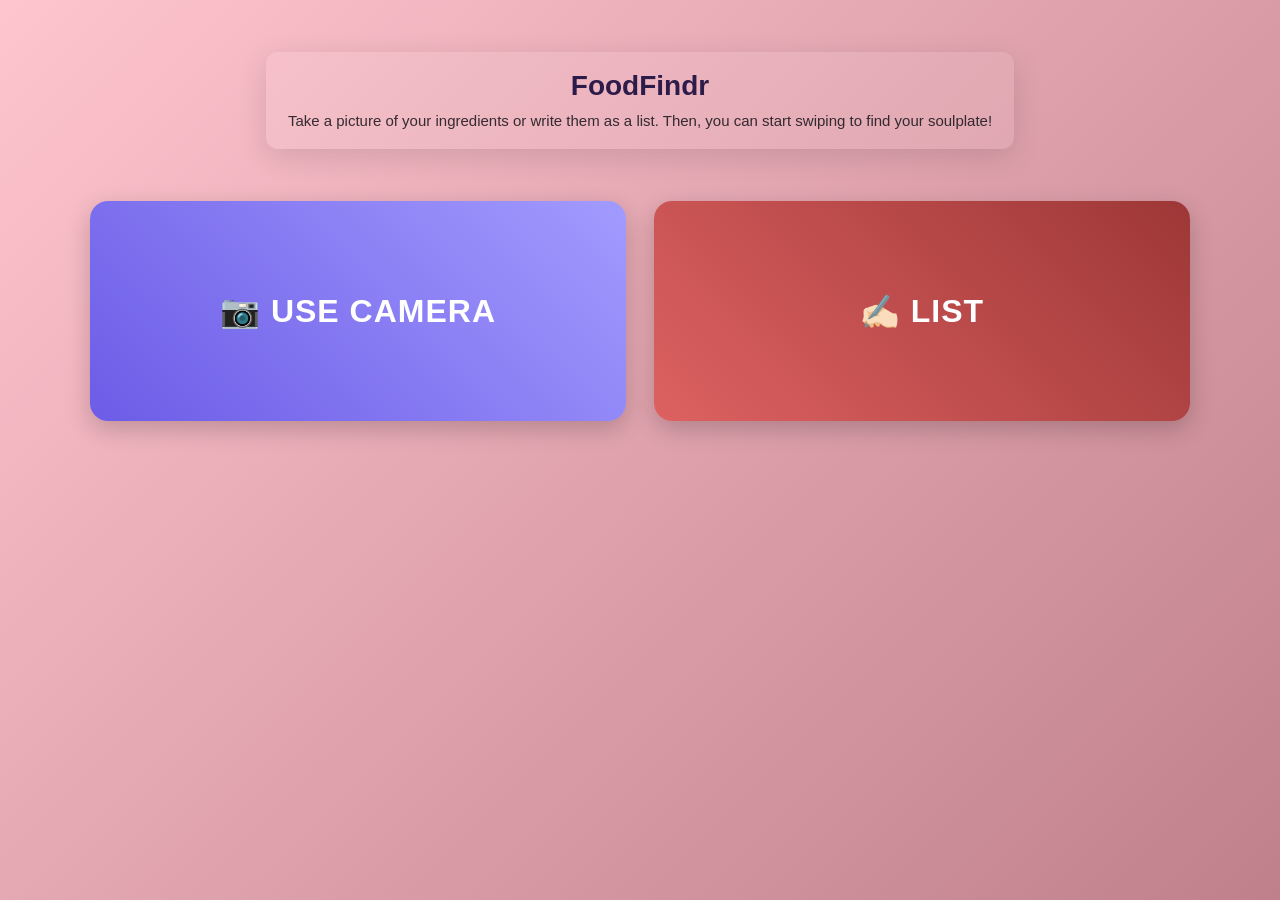
<file: index.html>
<!DOCTYPE html>
<html lang="en">
<head>
  <meta charset="UTF-8">
  <meta name="viewport" content="width=device-width, initial-scale=1.0">
  <title>Food Hackathon</title>
  <style>
    * {
      margin: 0;
      padding: 0;
      box-sizing: border-box;
    }
    html {
      height: 100%;
      background: linear-gradient(135deg, #FFC5CF 0%, #BF808B 100%);
      background-attachment: fixed;
      background-size: cover;
    }

    body {
      font-family: 'Segoe UI', Tahoma, Geneva, Verdana, sans-serif;
      min-height: 100vh;
      display: flex;
      flex-direction: column;
      align-items: center;
      justify-content: flex-start;
      margin: 0;
      padding: 24px 12px 48px;
      background: transparent;
    }

    .hero {
      width: 100%;
      padding: 28px 24px;
      display: flex;
      justify-content: center;
      align-items: center;
    }

    .hero-inner {
      max-width: 1000px;
      text-align: center;
      color: #341a1a;
      background: rgba(255,255,255,0.08);
      padding: 18px 22px;
      border-radius: 12px;
      box-shadow: 0 8px 30px rgba(0,0,0,0.12);
    }

    .hero h1 {
      font-size: 28px;
      color: #2d1b4a; /* dark purple */
      margin-bottom: 8px;
    }

    .blurb {
      color: rgba(20,18,24,0.85);
      font-size: 15px;
      line-height: 1.4;
      margin: 0;
    }

    .container {
      display: flex;
      width: 100%;
      max-width: 1100px;
      margin: 24px auto 0;
      gap: 28px;
      justify-content: center;
      align-items: stretch;
    }

    .button {
      color: white;
      border: none;
      font-size: 32px;
      font-weight: 600;
      cursor: pointer;
      box-shadow: 0 8px 25px rgba(0,0,0,0.2);
      transition: all 0.3s ease;
      text-transform: uppercase;
      letter-spacing: 1px;
      position: relative;
      overflow: hidden;
      flex: 1 1 48%;
      display: flex;
      align-items: center;
      justify-content: center;
      margin: 0;
      min-height: 220px;
      border-radius: 18px;
    }

    .button::before {
      content: '';
      position: absolute;
      top: 0;
      left: -100%;
      width: 100%;
      height: 100%;
      background: linear-gradient(90deg, transparent, rgba(255,255,255,0.3), transparent);
      transition: left 0.5s;
    }

    .button:hover::before {
      left: 100%;
    }

    .button:hover {
      transform: translateY(-3px);
      box-shadow: 0 12px 35px rgba(0,0,0,0.3);
      background: linear-gradient(45deg, #ff5252, #d63031);
    }

    .button:active {
      transform: translateY(-1px);
      box-shadow: 0 6px 20px rgba(0,0,0,0.25);
    }

    .button.camera {
      background: linear-gradient(44deg, #6c5ce7, #a29bfe);
    }

    .button.camera:hover {
      background: linear-gradient(46deg, #a29bfe, #6c5ce7);
    }

    .button.insert {
      background: linear-gradient(45deg, #dd6161, #9e3737);
    }

    .button.insert:hover {
      background: linear-gradient(45deg, #9e3737, #dd6161);
    }

    @media (max-width: 900px) {
      .container {
        flex-direction: column;
        gap: 18px;
        padding: 0 12px;
        align-items: stretch;
      }

      .button {
        width: 100%;
        max-width: none;
        margin: 8px 0;
        height: auto;
        min-height: 64px;
        font-size: 20px;
        padding: 14px 18px;
        border-radius: 14px;
      }
    }
  </style>
</head>
<body>
  <header class="hero">
    <div class="hero-inner">
      <h1>FoodFindr</h1>
      <p class="blurb">Take a picture of your ingredients or write them as a list. Then, you can start swiping to find your soulplate!</p>
    </div>
  </header>
  <div class="container">
    <button class="button camera" onclick="useCamera()">
      📷 Use Camera
    </button>

    <button class="button insert" onclick="insertFile()">
      ✍🏻 List
    </button>
  </div>

  <script>
    function useCamera() {
      window.location.href = 'camera.html';
      // Add your camera logic here
    }

    function insertFile() {
      window.location.href = 'insert.html';
      // Add your file insertion logic here
    }
  </script>
</body>
</html>
</file>
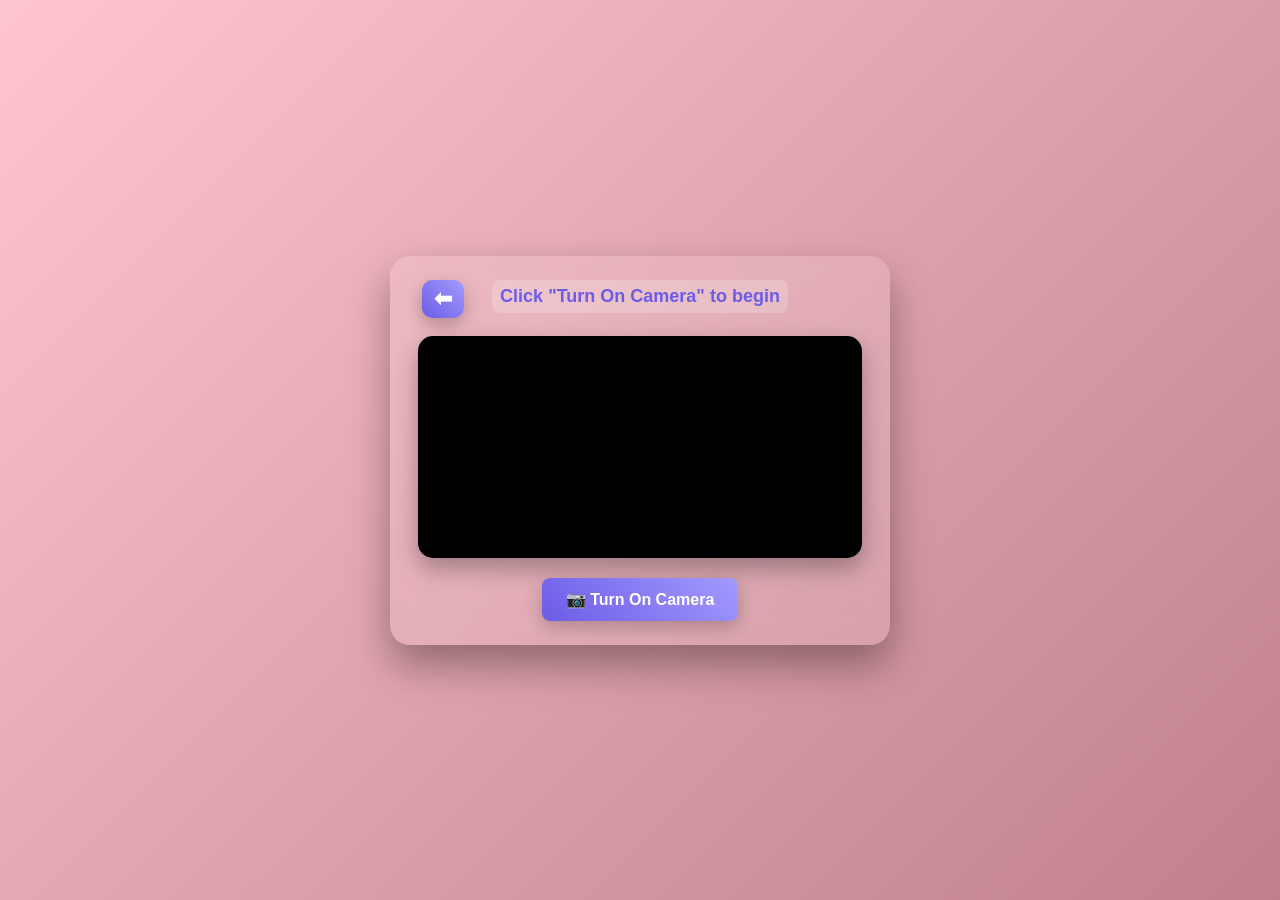
<file: camera.html>
<!DOCTYPE html>
<html lang="en">
<head>
  <meta charset="UTF-8">
  <meta name="viewport" content="width=device-width, initial-scale=1.0">
  <title>Live Camera - Food Hackathon</title>
  <style>
    * {
      margin: 0;
      padding: 0;
      box-sizing: border-box;
    }

    html {
      height: 100%;
      background: linear-gradient(135deg, #FFC5CF 0%, #BF808B 100%);
      background-attachment: fixed;
      background-size: cover;
    }

    body {
      font-family: 'Segoe UI', Tahoma, Geneva, Verdana, sans-serif;
      background: linear-gradient(135deg, #FFC5CF 0%, #BF808B 100%);
      min-height: 100vh;
      display: flex;
      flex-direction: column;
      align-items: center;
      justify-content: center;
      color: white;
      background: transparent;
    }

    .camera-container {
      background: rgba(255, 255, 255, 0.12);
      backdrop-filter: blur(12px);
      border-radius: 20px;
      padding: 24px 28px;
      box-shadow: 0 20px 40px rgba(0,0,0,0.35);
  /* balanced container width: large enough but not huge */
  width: min(92vw, 1000px);
  max-width: 1000px;
      max-height: 92vh;
      display: flex;
      flex-direction: column;
      align-items: center;
      position: relative; /* allow absolute children like the back button */
    }

    #video {
      width: 100%;
      max-width: 900px; /* moderate video area */
      height: auto;
      border-radius: 15px;
      box-shadow: 0 10px 25px rgba(0,0,0,0.3);
      background: #000;
    }

    /* Responsive: keep it compact on small screens */
    @media (max-width: 480px) {
      .camera-container { max-width: 90vw; padding: 18px; }
      #video { max-width: 100%; }
      .status { max-width: 80%; }
    }

    /* On very large screens, constrain the video width proportionally */
    @media (min-width: 1600px) {
      #video { max-width: 1400px; }
      .camera-container { max-width: 1500px; }
    }

    .controls {
      margin-top: 20px;
      display: flex;
      gap: 15px;
      flex-wrap: wrap;
      justify-content: center;
    }

    .header-row {
      display: flex;
      align-items: center;
      justify-content: flex-start;
      gap: 16px;
      padding: 0 32px; /* horizontal spacing preserved; vertical padding handled by container */
      width: 100%;
      position: static; /* keep container as the positioned ancestor */
      height: 56px; /* fixed header height to keep vertical alignment consistent */
    }

    .back-btn {
      background: linear-gradient(45deg, #6c5ce7, #a29bfe);
      color: white;
      border: none;
      padding: 8px 12px;
      font-size: 22px;
      font-weight: 700;
      line-height: 1;
      border-radius: 10px;
      cursor: pointer;
      transition: transform 0.12s ease, box-shadow 0.12s ease;
      box-shadow: 0 6px 18px rgba(0,0,0,0.25);
      display: inline-flex;
      align-items: center;
      justify-content: center;
      position: absolute; /* position relative to .camera-container */
      left: 12px; /* small inset from the container left edge */
      top: 24px; /* align with header vertical position */
    }

    .back-btn:hover {
      box-shadow: 0 8px 20px rgba(0,0,0,0.2);
    }

    .back-btn:focus {
      outline: 3px solid rgba(108,92,231,0.35);
      outline-offset: 3px;
    }

    .status {
      /* center visually without affecting flow so back button won't overlap */
      position: absolute;
      left: 50%;
      top: 24px; /* align with the back button */
      transform: translateX(-50%);
      max-width: 80%;
      text-align: center;
      margin: 0;
      font-size: 18px;
      /* default to truncation; JS will enable wrapping if container capped */
      white-space: nowrap;
      overflow: hidden;
      text-overflow: ellipsis;
      line-height: 1.2;
    }

    .btn {
      background: linear-gradient(45deg, #00b894, #00a085);
      color: white;
      border: none;
      padding: 12px 24px;
      font-size: 16px;
      font-weight: 600;
      border-radius: 8px;
      cursor: pointer;
      transition: all 0.3s ease;
      box-shadow: 0 4px 15px rgba(0,0,0,0.2);
    }

    .btn:hover {
      transform: translateY(-2px);
      box-shadow: 0 8px 25px rgba(0,0,0,0.3);
    }

    .btn:disabled {
      opacity: 0.5;
      cursor: not-allowed;
      transform: none;
    }

    .btn.stop {
      background: linear-gradient(45deg, #e17055, #d63031);
    }

    .btn.capture {
      background: linear-gradient(45deg, #fdcb6e, #e17055);
    }

    .btn.analyze {
      background: linear-gradient(45deg, #6c5ce7, #a29bfe);
    }

    .btn.back {
      background: linear-gradient(45deg, #6c5ce7, #a29bfe);
    }


    /* Make the primary start button match the purple/blue theme */
    #startBtn {
      background: linear-gradient(45deg, #6c5ce7, #a29bfe);
      box-shadow: 0 6px 18px rgba(0,0,0,0.22);
    }

    #startBtn:hover {
      transform: translateY(-2px);
      box-shadow: 0 10px 28px rgba(0,0,0,0.28);
    }

    .status {
      margin-bottom: 20px;
      padding: 6px 8px;
      border-radius: 8px;
      font-weight: bold;
      background: rgba(255, 255, 255, 0.2);
      color: #6c5ce7;
      text-align: center;
    }

    .error {
      background: rgba(231, 76, 60, 0.3);
    }

    .success {
      background: rgba(46, 204, 113, 0.3);
    }

    .loading {
      background: rgba(241, 196, 15, 0.3);
    }

    canvas {
      display: none;
    }

    .captured-image {
      margin-top: 20px;
      max-width: 300px;
      border-radius: 10px;
      box-shadow: 0 5px 15px rgba(0,0,0,0.2);
    }

    .analysis-section {
      margin-top: 25px;
      width: 100%;
      max-width: 600px;
    }

    .ingredients-header {
      background: rgba(255, 255, 255, 0.15);
      padding: 15px 20px;
      border-radius: 10px 10px 0 0;
      text-align: center;
      font-size: 18px;
      font-weight: bold;
      border-bottom: 2px solid rgba(255, 255, 255, 0.2);
    }

    .ingredients-list {
      background: rgba(255, 255, 255, 0.1);
      border-radius: 0 0 10px 10px;
      padding: 0;
      margin: 0;
      list-style: none;
      box-shadow: 0 5px 15px rgba(0,0,0,0.1);
      max-height: 300px;
      overflow-y: auto;
    }

    .ingredients-list li {
      padding: 12px 20px;
      border-bottom: 1px solid rgba(255, 255, 255, 0.1);
      display: flex;
      align-items: center;
      transition: background 0.2s ease;
      cursor: pointer;
    }

    .ingredients-list li:last-child {
      border-bottom: none;
    }

    .ingredients-list li:hover {
      background: rgba(255, 255, 255, 0.05);
    }

    .ingredients-list li.selected {
      background: rgba(46, 204, 113, 0.3);
    }

    .ingredients-list li:before {
      content: "🥘";
      margin-right: 10px;
      font-size: 16px;
    }

    .raw-response {
      background: rgba(255, 255, 255, 0.1);
      border-radius: 10px;
      padding: 20px;
      margin-top: 15px;
      font-size: 14px;
      line-height: 1.5;
      white-space: pre-wrap;
      box-shadow: 0 5px 15px rgba(0,0,0,0.1);
    }

    .raw-response-header {
      font-weight: bold;
      margin-bottom: 10px;
      color: #fff;
      font-size: 16px;
    }

    .spinner {
      border: 3px solid rgba(255, 255, 255, 0.3);
      border-radius: 50%;
      border-top: 3px solid #fff;
      width: 20px;
      height: 20px;
      animation: spin 1s linear infinite;
      display: inline-block;
      margin-right: 10px;
    }

    .ingredient-selection {
      margin-top: 15px;
      padding: 15px;
      background: rgba(255, 255, 255, 0.05);
      border-radius: 10px;
    }

    .selection-header {
      font-weight: bold;
      margin-bottom: 10px;
      text-align: center;
    }

    .selection-count {
      text-align: center;
      margin-top: 10px;
      font-size: 0.9rem;
      opacity: 0.8;
    }

    @keyframes spin {
      0% { transform: rotate(0deg); }
      100% { transform: rotate(360deg); }
    }

    @media (max-width: 768px) {
      .controls {
        flex-direction: column;
      }

      .btn {
        width: 100%;
      }
      
      /* On mobile, allow the background to scroll with content for smoother performance */
      html {
        background-attachment: scroll;
      }
    }
  </style>
</head>
<body>
  <div class="camera-container">

    <div class="header-row">
      <button id="backBtn" class="back-btn" aria-label="Go back">⬅</button>
      <div id="status" class="status">Click "Turn On Camera" to begin</div>
    </div>

    <video id="video" autoplay playsinline></video>
    <canvas id="canvas"></canvas>

    <div class="controls">
      <button id="startBtn" class="btn">📷 Turn On Camera</button>
      <button id="stopBtn" class="btn stop" style="display: none;">⏹️ Stop Camera</button>
      <button id="captureBtn" class="btn capture" style="display: none;">📸 Capture Photo</button>

      <!-- <button id="backBtn" class="btn back">⬅️ Back to Main</button> commented out bc the back button I added isn't working and this is the old one-->

      <button id="analyzeBtn" class="btn analyze" style="display: none;">🔍 Analyze Food</button>
      <button id="mealPlanBtn" class="btn meal-plan" style="display: none;">🍽️ Create Meal Plan</button>
      

    </div>

    <img id="capturedImage" class="captured-image" style="display: none;" />

    <div id="analysisSection" class="analysis-section" style="display: none;">
      <div class="ingredients-header">
        🍽️ Detected Ingredients
      </div>
      <div class="ingredient-selection">
        <div class="selection-header">Click ingredients to select/deselect for your meal plan:</div>
        <ul id="ingredientsList" class="ingredients-list">
        </ul>
        <div class="selection-count" id="selectionCount">0 ingredients selected</div>
      </div>

      <div class="raw-response">
        <div class="raw-response-header">Full Analysis:</div>
        <div id="rawResponse"></div>
      </div>
    </div>
  </div>

  <script>
    const video = document.getElementById('video');
    const canvas = document.getElementById('canvas');
    const context = canvas.getContext('2d');
    const startBtn = document.getElementById('startBtn');
    const stopBtn = document.getElementById('stopBtn');
    const captureBtn = document.getElementById('captureBtn');
    // backBtn element is defined in the markup with id="backBtn"
    const analyzeBtn = document.getElementById('analyzeBtn');
    const mealPlanBtn = document.getElementById('mealPlanBtn');
    const backBtn = document.getElementById('backBtn');
    const status = document.getElementById('status');
    const capturedImage = document.getElementById('capturedImage');
    const analysisSection = document.getElementById('analysisSection');
    const ingredientsList = document.getElementById('ingredientsList');
    const rawResponse = document.getElementById('rawResponse');
    const selectionCount = document.getElementById('selectionCount');

    let stream = null;
    let currentImageData = null;
    let detectedIngredients = [];
    let selectedIngredients = [];

    // *** ADD YOUR OPENAI API KEY HERE ***
    const OPENAI_API_KEY = 'PLACEHOLDER'; // Replace with your actual API key

    // Emoji mapping for common ingredients
    const ingredientEmojis = {
      'tomato': '🍅', 'tomatoes': '🍅',
      'onion': '🧅', 'onions': '🧅',
      'garlic': '🧄',
      'carrot': '🥕', 'carrots': '🥕',
      'potato': '🥔', 'potatoes': '🥔',
      'broccoli': '🥦',
      'corn': '🌽',
      'pepper': '🌶️', 'peppers': '🌶️',
      'mushroom': '🍄', 'mushrooms': '🍄',
      'lettuce': '🥬',
      'spinach': '🥬',
      'cucumber': '🥒',
      'avocado': '🥑',
      'lemon': '🍋', 'lemons': '🍋',
      'lime': '🍋', 'limes': '🍋',
      'apple': '🍎', 'apples': '🍎',
      'banana': '🍌', 'bananas': '🍌',
      'orange': '🍊', 'oranges': '🍊',
      'chicken': '🐔',
      'beef': '🥩',
      'fish': '🐟',
      'egg': '🥚', 'eggs': '🥚',
      'cheese': '🧀',
      'milk': '🥛',
      'bread': '🍞',
      'rice': '🍚',
      'pasta': '🍝'
    };

    // Check if getUserMedia is supported
    if (!navigator.mediaDevices || !navigator.mediaDevices.getUserMedia) {
      showStatus('Camera access is not supported by this browser', 'error');
    }

    startBtn.addEventListener('click', startCamera);
    stopBtn.addEventListener('click', stopCamera);
    captureBtn.addEventListener('click', capturePhoto);
    analyzeBtn.addEventListener('click', analyzeFood);
    mealPlanBtn.addEventListener('click', (event) => {
      event.preventDefault(); // Prevent any default behavior
      console.log('Meal Plan button clicked!');
      goToMealPlan();
    });
    backBtn.addEventListener('click', () => {
      window.location.href = 'index.html';
    });

    // Adjust camera container width so back button + status/title fit on one line
    const container = document.querySelector('.camera-container');

    function adjustContainerWidth() {
      if (!container || !backBtn || !status) return;

      const computed = window.getComputedStyle(container);
      const padLeft = parseFloat(computed.paddingLeft) || 0;
      const padRight = parseFloat(computed.paddingRight) || 0;

      // gap between back button and status (header-row gap)
      const headerRow = document.querySelector('.header-row');
      const gap = headerRow ? parseFloat(window.getComputedStyle(headerRow).gap) || 16 : 16;

      const backW = Math.ceil(backBtn.getBoundingClientRect().width);

      // status.scrollWidth gives the width needed to display the status without truncation
      const statusW = Math.ceil(status.scrollWidth);

  // extra buffer so it doesn't touch edges
  const buffer = 90;

      let required = padLeft + backW + gap + statusW + padRight + buffer;

      // enforce sensible min/max (match CSS limits)
      const maxAllowed = Math.min(window.innerWidth * 0.95, 1000);
      const minAllowed = 320; // don't go too small

      if (required < minAllowed) required = minAllowed;

      if (required > maxAllowed) {
        // cannot fit everything in bounds: cap width and allow status to wrap
        container.style.width = maxAllowed + 'px';
        status.style.whiteSpace = 'normal';
        status.style.textOverflow = 'clip';
      } else {
        container.style.width = required + 'px';
        status.style.whiteSpace = 'nowrap';
        status.style.textOverflow = 'ellipsis';
      }

      // Position back button aligned with the left edge of the video element
      try {
        const containerRect = container.getBoundingClientRect();
        const videoRect = video.getBoundingClientRect();

        let leftOffset;
        if (videoRect && videoRect.width > 2) {
          // if video has layout, align to its left edge
          leftOffset = Math.max(8, Math.round(videoRect.left - containerRect.left + 4));
        } else {
          // fallback: compute centered video left based on container width and video max-width
          const videoMax = parseFloat(window.getComputedStyle(video).maxWidth) || container.clientWidth;
          const videoWidth = Math.min(container.clientWidth, videoMax);
          leftOffset = Math.max(8, Math.round((container.clientWidth - videoWidth) / 2) + 4);
        }

        backBtn.style.left = leftOffset + 'px';
      } catch (e) {
        // ignore measurement errors
      }
    }

    // Run on load and on resize
    window.addEventListener('load', adjustContainerWidth);
    window.addEventListener('resize', () => {
      // debounce resizing slightly
      clearTimeout(window._adjustContainerTimer);
      window._adjustContainerTimer = setTimeout(adjustContainerWidth, 120);
    });

    // Observe status text changes (so dynamic status updates re-run sizing)
    const mo = new MutationObserver(adjustContainerWidth);
    mo.observe(status, { childList: true, characterData: true, subtree: true });

    // initial adjust in case script runs after load
    adjustContainerWidth();

  // re-adjust when the video element has metadata (dimensions) or plays
  video.addEventListener('loadedmetadata', adjustContainerWidth);
  video.addEventListener('play', adjustContainerWidth);

    async function startCamera() {
      try {
        showStatus('Requesting camera access...', 'status');

        // Request camera access
        stream = await navigator.mediaDevices.getUserMedia({
          video: {
            width: { ideal: 1280 },
            height: { ideal: 720 },
            facingMode: 'environment' // Use back camera on mobile if available
          },
          audio: false
        });

        video.srcObject = stream;

        showStatus('Camera is active', 'success');
        startBtn.style.display = 'none';
        stopBtn.style.display = 'inline-block';
        captureBtn.style.display = 'inline-block';

      } catch (error) {
        console.error('Error accessing camera:', error);
        let errorMessage = 'Failed to access camera. ';

        if (error.name === 'NotAllowedError') {
          errorMessage += 'Permission denied. Please allow camera access.';
        } else if (error.name === 'NotFoundError') {
          errorMessage += 'No camera found on this device.';
        } else {
          errorMessage += error.message;
        }

        showStatus(errorMessage, 'error');
      }
    }

    function stopCamera() {
      if (stream) {
        stream.getTracks().forEach(track => track.stop());
        stream = null;
      }

      video.srcObject = null;
      showStatus('Camera stopped', 'status');

      startBtn.style.display = 'inline-block';
      stopBtn.style.display = 'none';
      captureBtn.style.display = 'none';
      analyzeBtn.style.display = 'none';
      mealPlanBtn.style.display = 'none';

      // Hide captured content
      capturedImage.style.display = 'none';
      analysisSection.style.display = 'none';
      currentImageData = null;
      detectedIngredients = [];
      selectedIngredients = [];
    }

    function capturePhoto() {
      if (!stream) return;

      // Set canvas dimensions to match video
      canvas.width = video.videoWidth;
      canvas.height = video.videoHeight;

      // Draw the video frame to canvas
      context.drawImage(video, 0, 0);

      // Convert canvas to image data URL
      currentImageData = canvas.toDataURL('image/png');

      // Display the captured image
      capturedImage.src = currentImageData;
      capturedImage.style.display = 'block';

      // Show analyze button
      analyzeBtn.style.display = 'inline-block';

      showStatus('Photo captured successfully! Click "Analyze Food" to identify ingredients.', 'success');

      // Hide previous analysis
      analysisSection.style.display = 'none';
      mealPlanBtn.style.display = 'none';
    }

    async function analyzeFood() {
      if (!currentImageData) {
        showStatus('No photo to analyze. Please capture a photo first.', 'error');
        return;
      }

      // Show loading state
      analyzeBtn.disabled = true;
      analyzeBtn.innerHTML = '<div class="spinner"></div>Analyzing...';
      showStatus('🔍 Analyzing your food image...', 'loading');

      try {
        const response = await fetch('https://api.openai.com/v1/chat/completions', {
          method: 'POST',
          headers: {
            'Content-Type': 'application/json',
            'Authorization': `Bearer ${OPENAI_API_KEY}`
          },
          body: JSON.stringify({
            model: 'gpt-4o-mini',
            messages: [
              {
                role: 'user',
                content: [
                  {
                    type: 'text',
                    text: 'Analyze this food image and list all identifiable ingredients. For each ingredient, provide just the name (e.g., "tomato", "onion", "chicken breast"). Format as a simple list, one ingredient per line.'
                  },
                  {
                    type: 'image_url',
                    image_url: {
                      url: currentImageData
                    }
                  }
                ]
              }
            ],
            max_tokens: 300,
            temperature: 0.3
          })
        });

        if (!response.ok) {
          const errorData = await response.json().catch(() => ({}));
          throw new Error(`API Error: ${response.status} - ${errorData.error?.message || 'Unknown error'}`);
        }

        const data = await response.json();
        const ingredientsText = data.choices[0].message.content;

        displayResults(ingredientsText);
        showStatus('✅ Food analysis complete! Select ingredients for your meal plan.', 'success');

      } catch (error) {
        console.error('Error analyzing food:', error);

        let errorMessage = 'Failed to analyze food. ';
        if (error.message.includes('401')) {
          errorMessage += 'Invalid API key. Please check your OpenAI API key.';
        } else if (error.message.includes('429')) {
          errorMessage += 'Rate limit exceeded. Please try again later.';
        } else if (error.message.includes('NetworkError') || error.message.includes('Failed to fetch')) {
          errorMessage += 'Network error. Please check your internet connection.';
        } else {
          errorMessage += error.message;
        }

        showStatus(errorMessage, 'error');
      } finally {
        // Reset analyze button
        analyzeBtn.disabled = false;
        analyzeBtn.innerHTML = '🔍 Analyze Food';
      }
    }

    function displayResults(ingredientsText) {
      // Show the full response
      rawResponse.textContent = ingredientsText;

      // Parse ingredients into a list
      const ingredients = parseIngredients(ingredientsText);
      detectedIngredients = ingredients.map(name => ({
        name: name.toLowerCase().trim(),
        displayName: name.trim(),
        emoji: getIngredientEmoji(name.toLowerCase().trim())
      }));

      // Clear previous results
      ingredientsList.innerHTML = '';
      selectedIngredients = [];

      // Add each ingredient as a clickable list item
      detectedIngredients.forEach((ingredient, index) => {
        const li = document.createElement('li');
        li.textContent = ingredient.displayName;
        li.dataset.index = index;
        li.style.setProperty('--emoji', `"${ingredient.emoji}"`);
        li.addEventListener('click', () => toggleIngredient(index));
        ingredientsList.appendChild(li);
      });

      updateSelectionCount();

      // Show the results section and meal plan button
      analysisSection.style.display = 'block';
      mealPlanBtn.style.display = 'inline-block';
    }

    function parseIngredients(text) {
      // Try to extract ingredients from the GPT response
      const ingredients = [];

      // Split by common delimiters and clean up
      const lines = text.split(/[\n\r•\-\*]/);

      lines.forEach(line => {
        const cleaned = line.trim();
        if (cleaned &&
            !cleaned.toLowerCase().startsWith('i can see') &&
            !cleaned.toLowerCase().startsWith('the image') &&
            !cleaned.toLowerCase().startsWith('based on') &&
            !cleaned.toLowerCase().includes('appears to') &&
            cleaned.length > 2) {

          // Remove numbering (1., 2., etc.)
          const withoutNumbers = cleaned.replace(/^\d+\.?\s*/, '');

          // Remove common prefixes
          const withoutPrefixes = withoutNumbers
            .replace(/^(ingredients?:?|contains?:?)\s*/i, '')
            .replace(/^-\s*/, '');

          if (withoutPrefixes.trim()) {
            ingredients.push(withoutPrefixes.trim());
          }
        }
      });

      // If we didn't find structured ingredients, try comma-separated
      if (ingredients.length === 0) {
        const commaSplit = text.split(',');
        commaSplit.forEach(item => {
          const cleaned = item.trim();
          if (cleaned && cleaned.length > 2) {
            ingredients.push(cleaned);
          }
        });
      }

      // Fallback: if still no ingredients, just show the full text as one item
      if (ingredients.length === 0) {
        ingredients.push(text.trim());
      }

      return ingredients;
    }

    function getIngredientEmoji(ingredientName) {
      // Check for exact matches first
      if (ingredientEmojis[ingredientName]) {
        return ingredientEmojis[ingredientName];
      }

      // Check for partial matches
      for (const key in ingredientEmojis) {
        if (ingredientName.includes(key) || key.includes(ingredientName)) {
          return ingredientEmojis[key];
        }
      }

      return '🥘'; // Default emoji
    }

    function toggleIngredient(index) {
      const li = ingredientsList.children[index];
      const ingredient = detectedIngredients[index];

      if (selectedIngredients.some(item => item.name === ingredient.name)) {
        // Remove from selected
        selectedIngredients = selectedIngredients.filter(item => item.name !== ingredient.name);
        li.classList.remove('selected');
      } else {
        // Add to selected
        selectedIngredients.push(ingredient);
        li.classList.add('selected');
      }

      updateSelectionCount();
    }

    function updateSelectionCount() {
      selectionCount.textContent = `${selectedIngredients.length} ingredient${selectedIngredients.length !== 1 ? 's' : ''} selected`;
    }

    function goToMealPlan() {
      if (selectedIngredients.length === 0) {
        showStatus('Please select at least one ingredient for your meal plan.', 'error');
        return;
      }

      // Store selected ingredients for the meal plan page
      const ingredientsData = selectedIngredients.map(ing => ({
        name: ing.displayName,
        emoji: ing.emoji
      }));

      // Debug: Log the data being passed
      console.log('Selected ingredients:', ingredientsData);

      // Navigate to meal plan page with ingredients
      try {
        const ingredientsParam = encodeURIComponent(JSON.stringify(ingredientsData));
        const targetUrl = `mealplan.html?ingredients=${ingredientsParam}`;

        console.log('Navigating to:', targetUrl);

        // Try multiple navigation methods
        window.location.assign(targetUrl);

        // Fallback after a short delay
        setTimeout(() => {
          if (window.location.href.indexOf('mealplan.html') === -1) {
            console.log('First method failed, trying window.location.href');
            window.location.href = targetUrl;
          }
        }, 100);

      } catch (error) {
        console.error('Navigation error:', error);
        showStatus('Navigation failed. Please check that mealplan.html exists in the same folder.', 'error');
      }
    }

    function showStatus(message, type) {
      status.textContent = message;
      status.className = `status ${type}`;
    }

    // Handle page visibility changes (stop camera when page is hidden)
    document.addEventListener('visibilitychange', () => {
      if (document.hidden && stream) {
        stopCamera();
      }
    });
  </script>
</body>
</html>
</file>
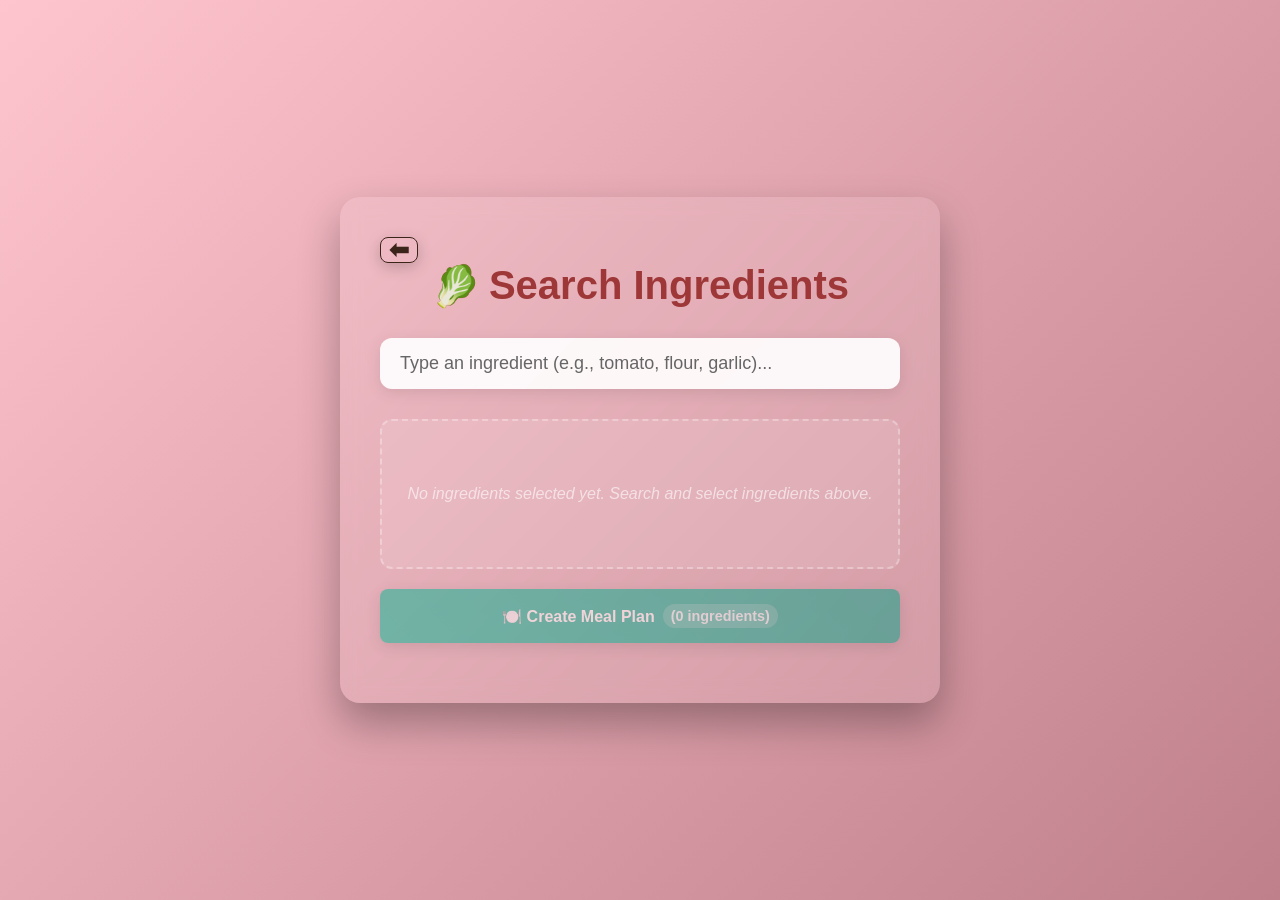
<file: insert.html>
<!DOCTYPE html>
<html lang="en">
<head>
  <meta charset="UTF-8">
  <meta name="viewport" content="width=device-width, initial-scale=1.0">
  <title>Insert Food - Food Hackathon</title>
  <style>
    * {
      margin: 0;
      padding: 0;
      box-sizing: border-box;
    }

    html {
      height: 100%;
      background: linear-gradient(135deg, #FFC5CF 0%, #BF808B 100%);
      background-attachment: fixed;
      background-size: cover;
    }

    body {
      font-family: 'Segoe UI', Tahoma, Geneva, Verdana, sans-serif;
      background: linear-gradient(135deg, #FFC5CF 0%, #BF808B 100%);
      min-height: 100vh;
      display: flex;
      flex-direction: column;
      align-items: center;
      justify-content: center;
      color: white;
      padding: 20px;
      background: transparent;
    }

    .container {
      background: rgba(255, 255, 255, 0.1);
      backdrop-filter: blur(10px);
      border-radius: 20px;
      padding: 40px;
      box-shadow: 0 20px 40px rgba(0,0,0,0.3);
      max-width: 600px;
      width: 100%;
      display: flex;
      flex-direction: column;
      align-items: center;
    }

    .title {
      font-size: 2.5rem;
      font-weight: 700;
      margin-bottom: 30px;
      text-align: center;
      background: #9e3737;
      -webkit-background-clip: text;
      -webkit-text-fill-color: transparent;
      background-clip: text;
      display: inline-flex;
      align-items: center;
      gap: 0.5rem;
    }

    /* Keep the emoji outside the gradient text-fill so it stays a solid color */
    .title-emoji {
      -webkit-background-clip: initial;
      background-clip: initial;
      -webkit-text-fill-color: initial;
      color: inherit; /* let it follow body color unless overridden */
      display: inline-block;
      line-height: 1;
    }

    .search-section {
      width: 100%;
      position: relative;
      margin-bottom: 30px;
    }

    .search-bar {
      width: 100%;
      padding: 15px 20px;
      font-size: 18px;
      border: none;
      border-radius: 12px;
      background: rgba(255, 255, 255, 0.9);
      color: #333;
      box-shadow: 0 4px 15px rgba(0,0,0,0.1);
      transition: all 0.3s ease;
    }

    .search-bar:focus {
      outline: none;
      transform: translateY(-2px);
      box-shadow: 0 8px 25px rgba(0,0,0,0.2);
      background: rgba(255, 255, 255, 1);
    }

    .search-bar::placeholder {
      color: #666;
    }

    .dropdown {
      position: absolute;
      top: 100%;
      left: 0;
      right: 0;
      background: white;
      border-radius: 8px;
      box-shadow: 0 8px 25px rgba(0,0,0,0.2);
      max-height: 200px;
      overflow-y: auto;
      z-index: 1000;
      display: none;
    }

    .dropdown-item {
      padding: 12px 20px;
      color: #333;
      cursor: pointer;
      border-bottom: 1px solid #eee;
      transition: background-color 0.2s ease;
      display: flex;
      align-items: center;
    }

    .dropdown-item:last-child {
      border-bottom: none;
    }

    .dropdown-item:hover {
      background-color: #f8f9fa;
    }

    .dropdown-item.highlighted {
      background-color: #e3f2fd;
    }

    .food-emoji {
      margin-right: 10px;
      font-size: 1.2em;
    }

    .selection-box {
      width: 100%;
      min-height: 150px;
      background: rgba(255, 255, 255, 0.1);
      border: 2px dashed rgba(255, 255, 255, 0.3);
      border-radius: 12px;
      padding: 20px;
      margin-bottom: 20px;
      display: flex;
      flex-direction: column;
      align-items: center;
      justify-content: center;
      transition: all 0.3s ease;
    }

    .selection-box.has-selection {
      border: 2px solid rgba(46, 204, 113, 0.8);
      background: rgba(46, 204, 113, 0.1);
    }

    .selection-box.empty {
      color: rgba(255, 255, 255, 0.6);
      font-style: italic;
    }

    .selected-food {
      display: flex;
      align-items: center;
      gap: 15px;
      background: rgba(255, 255, 255, 0.2);
      padding: 15px 20px;
      border-radius: 10px;
      margin: 10px 0;
      width: 100%;
    }

    .selected-food-emoji {
      font-size: 2em;
    }

    .selected-food-info {
      flex: 1;
    }

    .selected-food-name {
      font-size: 1.3em;
      font-weight: 600;
      margin-bottom: 5px;
    }

    .selected-food-category {
      font-size: 0.9em;
      opacity: 0.8;
    }

    .remove-btn {
      background: rgba(231, 76, 60, 0.8);
      color: white;
      border: none;
      border-radius: 6px;
      padding: 8px 12px;
      cursor: pointer;
      font-size: 0.8em;
      transition: all 0.2s ease;
    }

    .remove-btn:hover {
      background: rgba(231, 76, 60, 1);
      transform: scale(1.05);
    }

    .back-btn {
      background: linear-gradient(45deg, #6c5ce7, #a29bfe);
      color: white;
      border: none;
      padding: 12px 24px;
      font-size: 16px;
      font-weight: 600;
      border-radius: 8px;
      cursor: pointer;
      transition: all 0.3s ease;
      box-shadow: 0 4px 15px rgba(0,0,0,0.2);
    }

    .back-btn:hover {
      transform: translateY(-2px);
      box-shadow: 0 8px 25px rgba(0,0,0,0.3);
    }
    .action-buttons {
  display: flex;
  gap: 15px;
  width: 100%;
}

.meal-plan-btn {
  flex: 2;
  background: linear-gradient(45deg, #00b894, #00a085);
  color: white;
  border: none;
  padding: 15px 24px;
  font-size: 16px;
  font-weight: 700;
  border-radius: 8px;
  cursor: pointer;
  transition: all 0.3s ease;
  box-shadow: 0 4px 15px rgba(0,0,0,0.2);
  display: flex;
  align-items: center;
  justify-content: center;
  gap: 8px;
}

.meal-plan-btn:hover:not(:disabled) {
  transform: translateY(-2px);
  box-shadow: 0 8px 25px rgba(0,0,0,0.3);
}

.meal-plan-btn:disabled {
  opacity: 0.5;
  cursor: not-allowed;
  transform: none;
}

.back-btn {
  background: transparent;
  color: #3b241a;
  border: 1px solid #3b241a;
  padding: 0px 8px;
  font-size: 24px;
  font-weight: 600;
  line-height: 1;
  border-radius: 8px;
  cursor: pointer;
  transition: all 0.3s ease;
  box-shadow: 0 4px 15px rgba(0,0,0,0.2);
  align-self: flex-start;
  margin-left: 0;
  
}
    
.back-btn:hover {
  transform: translateY(-2px);
  box-shadow: 0 8px 25px rgba(0,0,0,0.3);
}

.ingredient-count {
  font-size: 0.9em;
  opacity: 0.9;
  background: rgba(255, 255, 255, 0.2);
  padding: 4px 8px;
  border-radius: 12px;
}
    
    @media (max-width: 600px) {
      .action-buttons {
        flex-direction: column;
        gap: 12px;
      }

      .meal-plan-btn, .back-btn {
        width: 100%;
        flex: none;
        padding: 16px 18px;
        font-size: 18px;
        border-radius: 12px;
      }
    }
  </style>
</head>
<body>
  <div class="container">
    <button class="back-btn" onclick="goBack()">⬅</button>
  <h1 class="title"><span class="title-emoji">🥬</span> Search Ingredients</h1>

    <div class="search-section">
      <input
        type="text"
        class="search-bar"
        placeholder="Type an ingredient (e.g., tomato, flour, garlic)..."
        id="foodSearch"
      >
      <div class="dropdown" id="dropdown"></div>
    </div>

    <div class="selection-box empty" id="selectionBox">
      <p>No ingredients selected yet. Search and select ingredients above.</p>
    </div>

    <div class="action-buttons" style="display: flex; gap: 15px; width: 100%; margin-bottom: 20px;">
  <button class="meal-plan-btn" onclick="goToMealPlan()" id="mealPlanBtn" disabled>
    🍽️ Create Meal Plan
    <span class="ingredient-count" id="ingredientCount">(0 ingredients)</span>
  </button>
</div>

  <script>
    // Replace these with your actual Edamam API credentials
    const APP_ID = 'YOUR_CLIENT_ID_HERE';
    const APP_KEY = 'YOUR_CLIENT_SECRET_HERE';

    const searchInput = document.getElementById('foodSearch');
    const dropdown = document.getElementById('dropdown');
    const selectionBox = document.getElementById('selectionBox');

    let selectedFoods = [];
    let currentHighlight = -1;
    let searchTimeout = null;

    searchInput.addEventListener('input', handleSearch);
    searchInput.addEventListener('keydown', handleKeydown);
    document.addEventListener('click', closeDropdown);

    function handleSearch(e) {
      const query = e.target.value.toLowerCase().trim();

      // Clear previous timeout
      if (searchTimeout) {
        clearTimeout(searchTimeout);
      }

      if (query === '' || query.length < 2) {
        hideDropdown();
        return;
      }

      // Add delay to avoid too many API calls
      searchTimeout = setTimeout(() => {
        searchIngredients(query);
      }, 300);
    }

    async function searchIngredients(query) {
      try {
        showLoading();

        // Try using a CORS proxy or fallback to local search
        // Option 1: Try with CORS proxy (may not always work)
        const proxyUrl = 'https://cors-anywhere.herokuapp.com/';
        const apiUrl = `https://api.edamam.com/api/food-database/v2/parser?app_id=${APP_ID}&app_key=${APP_KEY}&ingr=${encodeURIComponent(query)}&nutrition-type=cooking-basic&category=generic-foods`;

        let response;

        try {
          // First attempt with CORS proxy
          response = await fetch(proxyUrl + apiUrl, {
            headers: {
              'X-Requested-With': 'XMLHttpRequest',
            }
          });

          if (!response.ok) {
            throw new Error('CORS proxy failed');
          }

          const data = await response.json();

          if (data.hints && data.hints.length > 0) {
            const ingredients = data.hints.slice(0, 8).map(hint => ({
              name: hint.food.label,
              emoji: getIngredientEmoji(hint.food.label, hint.food.category),
              category: hint.food.category || 'Unknown',
              foodId: hint.food.foodId,
              nutrients: hint.food.nutrients
            }));

            showDropdown(ingredients);
            return;
          }
        } catch (corsError) {
          console.log('CORS proxy failed, using fallback database');
        }

        // Fallback to enhanced local database search
        searchLocalIngredients(query);

      } catch (error) {
        console.error('Error searching ingredients:', error);
        searchLocalIngredients(query); // Always fallback to local search
      }
    }

    function searchLocalIngredients(query) {
      // Enhanced local ingredient database
      // We could improve this with API Key, however there are more edge cases than expected meaning it will take too much time so for now lets keep this map
      const localIngredients = [
        // Vegetables
        { name: 'Tomato', emoji: '🍅', category: 'Vegetable' },
        { name: 'Cherry Tomatoes', emoji: '🍅', category: 'Vegetable' },
        { name: 'Roma Tomatoes', emoji: '🍅', category: 'Vegetable' },
        { name: 'Onion', emoji: '🧅', category: 'Vegetable' },
        { name: 'Red Onion', emoji: '🧅', category: 'Vegetable' },
        { name: 'Yellow Onion', emoji: '🧅', category: 'Vegetable' },
        { name: 'Green Onion', emoji: '🧅', category: 'Vegetable' },
        { name: 'Garlic', emoji: '🧄', category: 'Vegetable' },
        { name: 'Garlic Cloves', emoji: '🧄', category: 'Vegetable' },
        { name: 'Bell Pepper', emoji: '🫑', category: 'Vegetable' },
        { name: 'Red Bell Pepper', emoji: '🫑', category: 'Vegetable' },
        { name: 'Green Bell Pepper', emoji: '🫑', category: 'Vegetable' },
        { name: 'Yellow Bell Pepper', emoji: '🫑', category: 'Vegetable' },
        { name: 'Carrot', emoji: '🥕', category: 'Vegetable' },
        { name: 'Baby Carrots', emoji: '🥕', category: 'Vegetable' },
        { name: 'Broccoli', emoji: '🥦', category: 'Vegetable' },
        { name: 'Broccoli Florets', emoji: '🥦', category: 'Vegetable' },
        { name: 'Spinach', emoji: '🥬', category: 'Leafy Green' },
        { name: 'Baby Spinach', emoji: '🥬', category: 'Leafy Green' },
        { name: 'Lettuce', emoji: '🥬', category: 'Leafy Green' },
        { name: 'Romaine Lettuce', emoji: '🥬', category: 'Leafy Green' },
        { name: 'Iceberg Lettuce', emoji: '🥬', category: 'Leafy Green' },
        { name: 'Cucumber', emoji: '🥒', category: 'Vegetable' },
        { name: 'English Cucumber', emoji: '🥒', category: 'Vegetable' },
        { name: 'Mushroom', emoji: '🍄', category: 'Vegetable' },
        { name: 'Button Mushrooms', emoji: '🍄', category: 'Vegetable' },
        { name: 'Shiitake Mushrooms', emoji: '🍄', category: 'Vegetable' },
        { name: 'Portobello Mushrooms', emoji: '🍄', category: 'Vegetable' },
        { name: 'Potato', emoji: '🥔', category: 'Vegetable' },
        { name: 'Russet Potato', emoji: '🥔', category: 'Vegetable' },
        { name: 'Red Potato', emoji: '🥔', category: 'Vegetable' },
        { name: 'Sweet Potato', emoji: '🍠', category: 'Vegetable' },
        { name: 'Corn', emoji: '🌽', category: 'Vegetable' },
        { name: 'Corn Kernels', emoji: '🌽', category: 'Vegetable' },
        { name: 'Avocado', emoji: '🥑', category: 'Fruit' },
        { name: 'Hass Avocado', emoji: '🥑', category: 'Fruit' },
        { name: 'Eggplant', emoji: '🍆', category: 'Vegetable' },
        { name: 'Zucchini', emoji: '🥒', category: 'Vegetable' },
        { name: 'Squash', emoji: '🎃', category: 'Vegetable' },
        { name: 'Cauliflower', emoji: '🥦', category: 'Vegetable' },
        { name: 'Cabbage', emoji: '🥬', category: 'Vegetable' },
        { name: 'Kale', emoji: '🥬', category: 'Leafy Green' },

        // Proteins
        { name: 'Chicken Breast', emoji: '🐔', category: 'Protein' },
        { name: 'Chicken Thighs', emoji: '🐔', category: 'Protein' },
        { name: 'Chicken Wings', emoji: '🐔', category: 'Protein' },
        { name: 'Ground Chicken', emoji: '🐔', category: 'Protein' },
        { name: 'Ground Beef', emoji: '🥩', category: 'Protein' },
        { name: 'Beef Steak', emoji: '🥩', category: 'Protein' },
        { name: 'Beef Roast', emoji: '🥩', category: 'Protein' },
        { name: 'Salmon', emoji: '🐟', category: 'Protein' },
        { name: 'Salmon Fillet', emoji: '🐟', category: 'Protein' },
        { name: 'Tuna', emoji: '🐟', category: 'Protein' },
        { name: 'Cod', emoji: '🐟', category: 'Protein' },
        { name: 'Eggs', emoji: '🥚', category: 'Protein' },
        { name: 'Egg Whites', emoji: '🥚', category: 'Protein' },
        { name: 'Tofu', emoji: '🟡', category: 'Protein' },
        { name: 'Extra Firm Tofu', emoji: '🟡', category: 'Protein' },
        { name: 'Black Beans', emoji: '🫘', category: 'Protein' },
        { name: 'Kidney Beans', emoji: '🫘', category: 'Protein' },
        { name: 'Chickpeas', emoji: '🫛', category: 'Protein' },
        { name: 'Lentils', emoji: '🫛', category: 'Protein' },
        { name: 'Shrimp', emoji: '🦐', category: 'Protein' },
        { name: 'Turkey', emoji: '🦃', category: 'Protein' },
        { name: 'Ground Turkey', emoji: '🦃', category: 'Protein' },
        { name: 'Pork', emoji: '🐷', category: 'Protein' },
        { name: 'Pork Chops', emoji: '🐷', category: 'Protein' },
        { name: 'Bacon', emoji: '🥓', category: 'Protein' },

        // Grains & Starches
        { name: 'Rice', emoji: '🌾', category: 'Grain' },
        { name: 'Brown Rice', emoji: '🌾', category: 'Grain' },
        { name: 'White Rice', emoji: '🌾', category: 'Grain' },
        { name: 'Jasmine Rice', emoji: '🌾', category: 'Grain' },
        { name: 'Basmati Rice', emoji: '🌾', category: 'Grain' },
        { name: 'Flour', emoji: '🌾', category: 'Baking' },
        { name: 'All-Purpose Flour', emoji: '🌾', category: 'Baking' },
        { name: 'Whole Wheat Flour', emoji: '🌾', category: 'Baking' },
        { name: 'Pasta', emoji: '🍝', category: 'Grain' },
        { name: 'Spaghetti', emoji: '🍝', category: 'Grain' },
        { name: 'Penne Pasta', emoji: '🍝', category: 'Grain' },
        { name: 'Quinoa', emoji: '🌾', category: 'Grain' },
        { name: 'Oats', emoji: '🌾', category: 'Grain' },
        { name: 'Rolled Oats', emoji: '🌾', category: 'Grain' },
        { name: 'Bread', emoji: '🍞', category: 'Grain' },
        { name: 'Whole Wheat Bread', emoji: '🍞', category: 'Grain' },
        { name: 'Noodles', emoji: '🍜', category: 'Grain' },

        // Dairy
        { name: 'Milk', emoji: '🥛', category: 'Dairy' },
        { name: 'Whole Milk', emoji: '🥛', category: 'Dairy' },
        { name: 'Skim Milk', emoji: '🥛', category: 'Dairy' },
        { name: 'Almond Milk', emoji: '🥛', category: 'Non-Dairy' },
        { name: 'Soy Milk', emoji: '🥛', category: 'Non-Dairy' },
        { name: 'Cheese', emoji: '🧀', category: 'Dairy' },
        { name: 'Cheddar Cheese', emoji: '🧀', category: 'Dairy' },
        { name: 'Mozzarella Cheese', emoji: '🧀', category: 'Dairy' },
        { name: 'Parmesan Cheese', emoji: '🧀', category: 'Dairy' },
        { name: 'Butter', emoji: '🧈', category: 'Dairy' },
        { name: 'Unsalted Butter', emoji: '🧈', category: 'Dairy' },
        { name: 'Yogurt', emoji: '🥛', category: 'Dairy' },
        { name: 'Greek Yogurt', emoji: '🥛', category: 'Dairy' },
        { name: 'Cream', emoji: '🥛', category: 'Dairy' },
        { name: 'Heavy Cream', emoji: '🥛', category: 'Dairy' },
        { name: 'Sour Cream', emoji: '🥛', category: 'Dairy' },

        // Fruits
        { name: 'Lemon', emoji: '🍋', category: 'Fruit' },
        { name: 'Lemon Juice', emoji: '🍋', category: 'Fruit' },
        { name: 'Lime', emoji: '🟢', category: 'Fruit' },
        { name: 'Lime Juice', emoji: '🟢', category: 'Fruit' },
        { name: 'Apple', emoji: '🍎', category: 'Fruit' },
        { name: 'Green Apple', emoji: '🍏', category: 'Fruit' },
        { name: 'Banana', emoji: '🍌', category: 'Fruit' },
        { name: 'Orange', emoji: '🍊', category: 'Fruit' },
        { name: 'Orange Juice', emoji: '🍊', category: 'Fruit' },
        { name: 'Strawberry', emoji: '🍓', category: 'Fruit' },
        { name: 'Blueberry', emoji: '🫐', category: 'Fruit' },
        { name: 'Raspberry', emoji: '🫐', category: 'Fruit' },
        { name: 'Blackberry', emoji: '🫐', category: 'Fruit' },

        // Herbs & Spices
        { name: 'Basil', emoji: '🌿', category: 'Herb' },
        { name: 'Fresh Basil', emoji: '🌿', category: 'Herb' },
        { name: 'Dried Basil', emoji: '🌿', category: 'Herb' },
        { name: 'Oregano', emoji: '🌿', category: 'Herb' },
        { name: 'Thyme', emoji: '🌿', category: 'Herb' },
        { name: 'Rosemary', emoji: '🌿', category: 'Herb' },
        { name: 'Parsley', emoji: '🌿', category: 'Herb' },
        { name: 'Cilantro', emoji: '🌿', category: 'Herb' },
        { name: 'Ginger', emoji: '🫚', category: 'Spice' },
        { name: 'Fresh Ginger', emoji: '🫚', category: 'Spice' },
        { name: 'Ground Ginger', emoji: '🫚', category: 'Spice' },
        { name: 'Black Pepper', emoji: '⚫', category: 'Spice' },
        { name: 'White Pepper', emoji: '⚪', category: 'Spice' },
        { name: 'Salt', emoji: '🧂', category: 'Seasoning' },
        { name: 'Sea Salt', emoji: '🧂', category: 'Seasoning' },
        { name: 'Kosher Salt', emoji: '🧂', category: 'Seasoning' },
        { name: 'Paprika', emoji: '🌶️', category: 'Spice' },
        { name: 'Cumin', emoji: '🌶️', category: 'Spice' },
        { name: 'Turmeric', emoji: '🟡', category: 'Spice' },
        { name: 'Cinnamon', emoji: '🤎', category: 'Spice' },
        { name: 'Nutmeg', emoji: '🤎', category: 'Spice' },
        { name: 'Vanilla Extract', emoji: '🌼', category: 'Extract' },

        // Oils & Condiments
        { name: 'Olive Oil', emoji: '🫒', category: 'Oil' },
        { name: 'Extra Virgin Olive Oil', emoji: '🫒', category: 'Oil' },
        { name: 'Vegetable Oil', emoji: '🌻', category: 'Oil' },
        { name: 'Canola Oil', emoji: '🌻', category: 'Oil' },
        { name: 'Coconut Oil', emoji: '🥥', category: 'Oil' },
        { name: 'Sesame Oil', emoji: '🌰', category: 'Oil' },
        { name: 'Soy Sauce', emoji: '🥢', category: 'Condiment' },
        { name: 'Low Sodium Soy Sauce', emoji: '🥢', category: 'Condiment' },
        { name: 'Vinegar', emoji: '🍶', category: 'Condiment' },
        { name: 'White Vinegar', emoji: '🍶', category: 'Condiment' },
        { name: 'Apple Cider Vinegar', emoji: '🍶', category: 'Condiment' },
        { name: 'Balsamic Vinegar', emoji: '🍶', category: 'Condiment' },
        { name: 'Honey', emoji: '🍯', category: 'Sweetener' },
        { name: 'Sugar', emoji: '🟰', category: 'Sweetener' },
        { name: 'Brown Sugar', emoji: '🟫', category: 'Sweetener' },
        { name: 'Maple Syrup', emoji: '🍁', category: 'Sweetener' },

        // Nuts & Seeds
        { name: 'Almonds', emoji: '🥜', category: 'Nut' },
        { name: 'Sliced Almonds', emoji: '🥜', category: 'Nut' },
        { name: 'Walnuts', emoji: '🥜', category: 'Nut' },
        { name: 'Pecans', emoji: '🥜', category: 'Nut' },
        { name: 'Cashews', emoji: '🥜', category: 'Nut' },
        { name: 'Peanuts', emoji: '🥜', category: 'Nut' },
        { name: 'Sesame Seeds', emoji: '🌰', category: 'Seed' },
        { name: 'Sunflower Seeds', emoji: '🌻', category: 'Seed' },
        { name: 'Chia Seeds', emoji: '🌰', category: 'Seed' },
        { name: 'Flax Seeds', emoji: '🌰', category: 'Seed' }
      ];

      const matches = localIngredients.filter(ingredient =>
        ingredient.name.toLowerCase().includes(query.toLowerCase())
      ).slice(0, 8);

      if (matches.length > 0) {
        showDropdown(matches);
      } else {
        showNoResults();
      }
    }

    function getIngredientEmoji(name, category) {
      const lowerName = name.toLowerCase();

      // Emoji mapping based on ingredient name or category
      const emojiMap = {
        // Vegetables
        'tomato': '🍅', 'onion': '🧅', 'garlic': '🧄', 'pepper': '🫑',
        'carrot': '🥕', 'broccoli': '🥦', 'spinach': '🥬', 'lettuce': '🥬',
        'cucumber': '🥒', 'mushroom': '🍄', 'potato': '🥔', 'corn': '🌽',
        'avocado': '🥑', 'eggplant': '🍆',

        // Proteins
        'chicken': '🐔', 'beef': '🥩', 'pork': '🐷', 'fish': '🐟',
        'salmon': '🐟', 'shrimp': '🦐', 'egg': '🥚', 'tofu': '🟡',
        'bean': '🫘', 'chickpea': '🫛',

        // Fruits
        'apple': '🍎', 'banana': '🍌', 'orange': '🍊', 'lemon': '🍋',
        'lime': '🟢', 'strawberry': '🍓', 'blueberry': '🫐',

        // Dairy
        'milk': '🥛', 'cheese': '🧀', 'butter': '🧈', 'yogurt': '🥛',

        // Grains
        'rice': '🌾', 'flour': '🌾', 'bread': '🍞', 'pasta': '🌾',
        'oat': '🌾', 'quinoa': '🌾',

        // Others
        'oil': '🫒', 'honey': '🍯', 'sugar': '🟰', 'salt': '🧂',
        'herb': '🌿', 'spice': '🌶️', 'nut': '🥜', 'seed': '🌰'
      };

      // Check for specific ingredient names first
      for (const [key, emoji] of Object.entries(emojiMap)) {
        if (lowerName.includes(key)) {
          return emoji;
        }
      }

      // Fallback based on category
      if (category) {
        const categoryLower = category.toLowerCase();
        if (categoryLower.includes('vegetable')) return '🥬';
        if (categoryLower.includes('fruit')) return '🍎';
        if (categoryLower.includes('meat') || categoryLower.includes('protein')) return '🥩';
        if (categoryLower.includes('dairy')) return '🥛';
        if (categoryLower.includes('grain') || categoryLower.includes('cereal')) return '🌾';
      }

      return '🥘'; // Default emoji
    }

    function showLoading() {
      dropdown.innerHTML = '<div class="dropdown-item">🔍 Searching ingredients...</div>';
      dropdown.style.display = 'block';
    }

    function showNoResults() {
      dropdown.innerHTML = '<div class="dropdown-item">😔 No ingredients found</div>';
      dropdown.style.display = 'block';
    }

    function showError(message) {
      dropdown.innerHTML = `<div class="dropdown-item">⚠️ ${message}</div>`;
      dropdown.style.display = 'block';
    }

    function showDropdown(ingredients) {
      dropdown.innerHTML = '';
      currentHighlight = -1;

      ingredients.forEach((ingredient, index) => {
        const item = document.createElement('div');
        item.className = 'dropdown-item';
        item.innerHTML = `
          <span class="food-emoji">${ingredient.emoji}</span>
          <div>
            <div>${ingredient.name}</div>
            <small style="opacity: 0.7;">${ingredient.category}</small>
          </div>
        `;
        item.addEventListener('click', () => selectFood(ingredient));
        dropdown.appendChild(item);
      });

      dropdown.style.display = 'block';
    }

    function hideDropdown() {
      dropdown.style.display = 'none';
      currentHighlight = -1;
    }

    function handleKeydown(e) {
      const items = dropdown.querySelectorAll('.dropdown-item');

      if (e.key === 'ArrowDown') {
        e.preventDefault();
        currentHighlight = Math.min(currentHighlight + 1, items.length - 1);
        highlightItem();
      } else if (e.key === 'ArrowUp') {
        e.preventDefault();
        currentHighlight = Math.max(currentHighlight - 1, -1);
        highlightItem();
      } else if (e.key === 'Enter') {
        e.preventDefault();
        if (currentHighlight >= 0 && items[currentHighlight]) {
          items[currentHighlight].click();
        }
      } else if (e.key === 'Escape') {
        hideDropdown();
      }
    }

    function highlightItem() {
      const items = dropdown.querySelectorAll('.dropdown-item');
      items.forEach((item, index) => {
        item.classList.toggle('highlighted', index === currentHighlight);
      });
    }

    function selectFood(ingredient) {
      // Check if ingredient is already selected
      if (selectedFoods.find(f => f.name === ingredient.name)) {
        return;
      }

      selectedFoods.push(ingredient);
      updateSelectionBox();
      searchInput.value = '';
      hideDropdown();
    }

    function removeFood(index) {
      selectedFoods.splice(index, 1);
      updateSelectionBox();
    }

    function updateSelectionBox() {
      const mealPlanBtn = document.getElementById('mealPlanBtn');
      const ingredientCount = document.getElementById('ingredientCount');

      if (selectedFoods.length === 0) {
        selectionBox.className = 'selection-box empty';
        selectionBox.innerHTML = '<p>No ingredients selected yet. Search and select ingredients above.</p>';
        if (mealPlanBtn) mealPlanBtn.disabled = true;
        if (ingredientCount) ingredientCount.textContent = '(0 ingredients)';
      } else {
        selectionBox.className = 'selection-box has-selection';
        selectionBox.innerHTML = selectedFoods.map((ingredient, index) => `
          <div class="selected-food">
            <span class="selected-food-emoji">${ingredient.emoji}</span>
            <div class="selected-food-info">
              <div class="selected-food-name">${ingredient.name}</div>
              <div class="selected-food-category">${ingredient.category}</div>
            </div>
            <button class="remove-btn" onclick="removeFood(${index})">✕</button>
          </div>

        `).join('');
        if (mealPlanBtn) mealPlanBtn.disabled = false;
        if (ingredientCount) ingredientCount.textContent = `(${selectedFoods.length} ingredient${selectedFoods.length !== 1 ? 's' : ''})`;
      }
      // Save ingredients to localStorage
      localStorage.setItem('selectedIngredients', JSON.stringify(selectedFoods));
    }


     function goToMealPlan() {
      if (selectedFoods.length === 0) {
        alert('Please select some ingredients first!');
        return;
      }
      //return what was asked
      // Save ingredients to local Storage
      localStorage.setItem('selectedIngredients', JSON.stringify(selectedFoods));
      window.location.href = 'mealplan.html';
    }

    function closeDropdown(e) {
      if (!e.target.closest('.search-section')) {
        hideDropdown();
      }
    }

    function goBack() {
      window.location.href = 'index.html'; // or whatever your main page is called
    }
  </script>
</body>
</html>
</file>
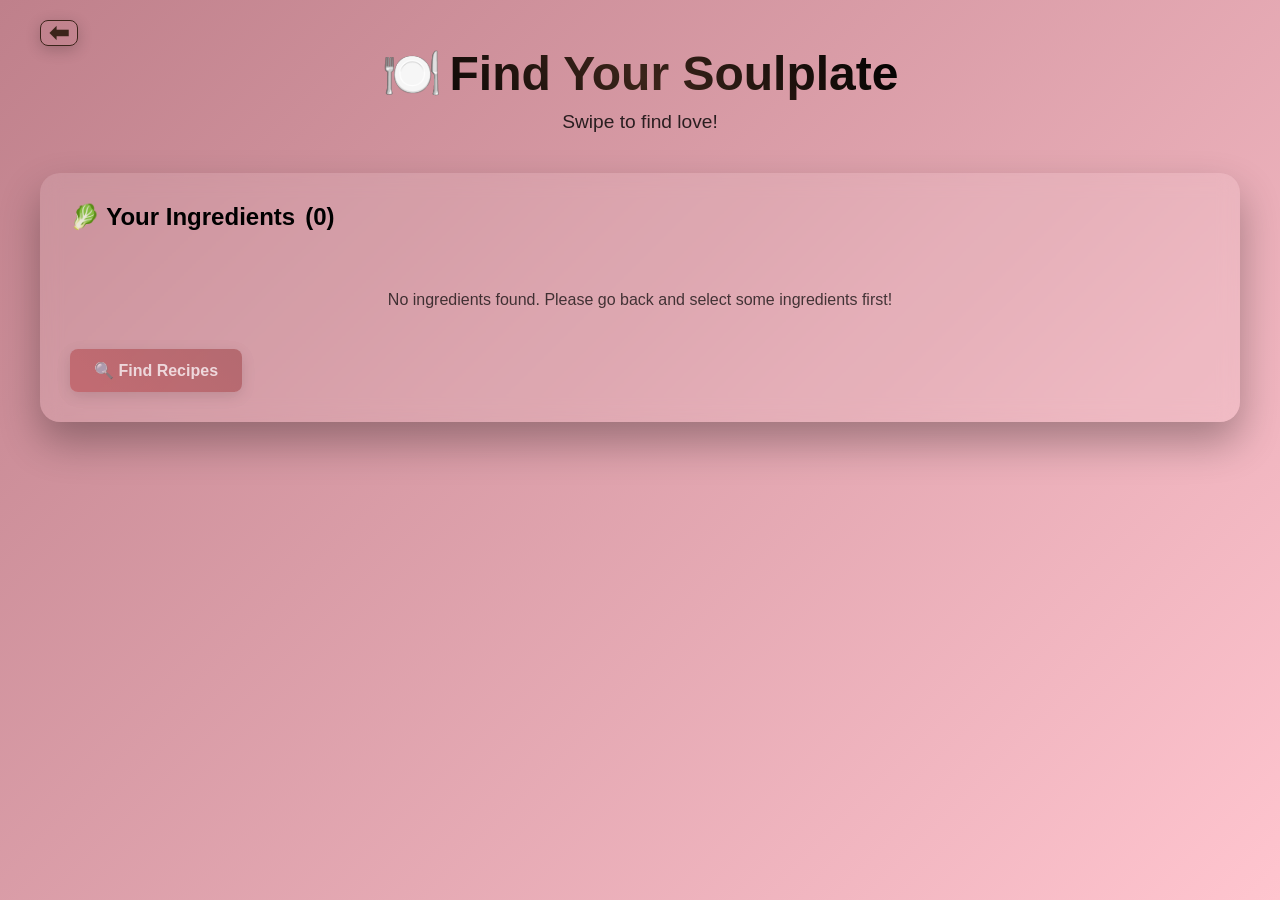
<file: mealplan.html>
<!DOCTYPE html>
<html lang="en">
<head>
  <meta charset="UTF-8">
  <meta name="viewport" content="width=device-width, initial-scale=1.0">
  <title>Meal Plan - Food Hackathon</title>
  <style>
    * {
      margin: 0;
      padding: 0;
      box-sizing: border-box;
    }

    html {
      height: 100%;
      background: linear-gradient(135deg, #BF808B 0%, #FFC5CF 100%);
      background-attachment: fixed;
      background-size: cover;
    }

    body {
      font-family: 'Segoe UI', Tahoma, Geneva, Verdana, sans-serif;
      background: linear-gradient(135deg, #BF808B 0%, #FFC5CF 100%);
      min-height: 100vh;
      color: black;
      padding: 20px;
      background: transparent;
    }

    .container {
      max-width: 1200px;
      margin: 0 auto;
    }

    .header {
      text-align: center;
      margin-bottom: 40px;
    }

    .title {
      font-size: 3rem;
      font-weight: 700;
      margin-bottom: 10px;
      background: linear-gradient(45deg, black, #3b241a, black);
      -webkit-background-clip: text;
      -webkit-text-fill-color: transparent;
      background-clip: text;
      display: inline-flex;
      align-items: center;
      gap: 0.5rem;
    }

    /* Keep the emoji outside the gradient text-fill so it stays a solid color */
    .title-emoji {
      -webkit-background-clip: initial;
      background-clip: initial;
      -webkit-text-fill-color: initial;
      color: inherit; /* let it follow body color unless overridden */
      display: inline-block;
      line-height: 1;
    }

    .subtitle {
      font-size: 1.2rem;
      opacity: 0.8;
      margin-bottom: 30px;
      color: black;
    }

    .ingredients-section {
      background: rgba(255, 255, 255, 0.1);
      backdrop-filter: blur(10px);
      border-radius: 20px;
      padding: 30px;
      margin-bottom: 30px;
      box-shadow: 0 20px 40px rgba(0,0,0,0.3);
    }

    .ingredients-title {
      font-size: 1.5rem;
      margin-bottom: 20px;
      display: flex;
      align-items: center;
      gap: 10px;
    }

    .ingredients-list {
      display: flex;
      flex-wrap: wrap;
      gap: 10px;
      margin-bottom: 20px;
    }

    .ingredient-tag {
      background: rgba(255, 255, 255, 0.2);
      padding: 8px 16px;
      border-radius: 25px;
      font-size: 0.9rem;
      display: flex;
      align-items: center;
      gap: 8px;
    }

    .search-controls {
      display: flex;
      gap: 15px;
      flex-wrap: wrap;
      align-items: center;
    }

    .search-btn {
      background: linear-gradient(45deg, #b84d52, #9e474b);
      color: white;
      border: none;
      padding: 12px 24px;
      font-size: 16px;
      font-weight: 600;
      border-radius: 8px;
      cursor: pointer;
      transition: all 0.3s ease;
      box-shadow: 0 4px 15px rgba(0,0,0,0.2);
    }

    .search-btn:hover {
      transform: translateY(-2px);
      box-shadow: 0 8px 25px rgba(0,0,0,0.3);
    }

    .search-btn:disabled {
      opacity: 0.6;
      cursor: not-allowed;
      transform: none;
    }

    .loading {
      text-align: center;
      padding: 40px;
      font-size: 1.2rem;
    }

    .recipes-section {
      margin-bottom: 30px;
      position: relative; /* allow absolute children (hearts) to be positioned relative to this section */
    }

    /* Decorative background hearts */
    .bg-heart-left,
    .bg-heart-right {
      position: absolute;
      /* position them vertically centered relative to the recipes grid */
      top: 60%;
      font-size: 260px; /* larger baseline */
      line-height: 1;
      pointer-events: none;
      opacity: 0.10; /* slightly more visible by default */
      transform: translateY(-50%);
      filter: drop-shadow(0 16px 40px rgba(0,0,0,0.18));
      will-change: transform, opacity;
      z-index: 1; /* behind cards which are z-index >= 1000 */
      user-select: none;
    }

    .bg-heart-left {
      left: -120px; /* sit just outside the left edge of the recipes grid */
      text-align: left;
      transform: translateY(-50%) rotate(-8deg);
      opacity: 0.09;
      transition: transform 380ms cubic-bezier(.2,.9,.3,1), opacity 380ms ease;
      transform-origin: center center;
    }

    .bg-heart-right {
      right: -120px; /* sit just outside the right edge of the recipes grid */
      text-align: right;
      transform: translateY(-50%) rotate(8deg);
      opacity: 0.09;
      transition: transform 380ms cubic-bezier(.2,.9,.3,1), opacity 380ms ease;
      transform-origin: center center;
    }

    /* Active state when a swipe happens: grow and increase opacity */
    .bg-heart-left.bg-heart-animate {
      transform: translateY(-50%) rotate(-8deg) scale(1.6);
      opacity: 0.55;
      filter: drop-shadow(0 22px 60px rgba(0,0,0,0.22));
    }

    .bg-heart-right.bg-heart-animate {
      transform: translateY(-50%) rotate(8deg) scale(1.6);
      opacity: 0.55;
      filter: drop-shadow(0 22px 60px rgba(0,0,0,0.22));
    }

    /* Stack mode: cards positioned on top of each other so user can swipe through */
    .recipes-grid {
      position: relative;
      width: 100%;
      min-height: 460px; /* reserve space for stack */
      margin-top: 20px;
      display: block;
      perspective: 1200px;
    }

    .stack-card {
      position: absolute;
      top: 0;
      left: 0;
      right: 0;
      margin: 0 auto;
      width: 100%;
      max-width: 700px;
      transition: transform 0.35s ease, opacity 0.35s ease;
      will-change: transform, opacity;
      cursor: grab;
      touch-action: pan-y;
      display: block;
    }

    /* Swipe emoji animation (floating + fade) */
    .swipe-emoji {
      position: absolute;
      pointer-events: none;
      font-size: 48px;
      opacity: 0;
      transform: translateY(0) scale(0.8);
      transition: transform 420ms cubic-bezier(.2,.9,.3,1), opacity 420ms ease;
      z-index: 10050; /* above cards when shown */
      text-shadow: 0 6px 18px rgba(0,0,0,0.25);
      will-change: transform, opacity;
      display: inline-block;
    }

    .stack-card:active {
      cursor: grabbing;
    }

    /* Expanded/fullscreen card state */
    .stack-card.expanded {
      position: fixed !important;
      top: 0 !important;
      left: 0 !important;
      right: 0 !important;
      bottom: 0 !important;
      width: 100% !important;
      height: 100% !important;
      max-width: none !important;
      margin: 0 !important;
      transform: none !important;
      border-radius: 0 !important;
      z-index: 9999 !important;
      overflow: auto;
      box-shadow: none !important;
    }

    .stack-card.expanded .recipe-image {
      height: 40vh;
      object-fit: cover;
    }

    .close-expanded-btn {
      position: absolute;
      top: 12px;
      right: 12px;
      background: rgba(0,0,0,0.6);
      color: white;
      border: none;
      padding: 8px 10px;
      border-radius: 6px;
      font-size: 18px;
      display: none;
      z-index: 10000;
      cursor: pointer;
    }

    .stack-card.expanded .close-expanded-btn {
      display: block;
    }

    .stack-controls {
      display: none; /* shown when stack initialized */
      gap: 12px;
      justify-content: center;
      margin-top: 16px;
      align-items: center;
    }

    .stack-controls button {
      background: rgba(0,0,0,0.25);
      color: white;
      border: none;
      padding: 10px 14px;
      border-radius: 8px;
      cursor: pointer;
      font-weight: 600;
    }

    .recipe-card {
      background: #ffffff; /* opaque card background */
      color: #222;
      border-radius: 15px;
      overflow: hidden;
      box-shadow: 0 10px 25px rgba(0,0,0,0.2);
      transition: all 0.3s ease;
    }

    .recipe-card:hover {
      transform: translateY(-5px);
      box-shadow: 0 15px 35px rgba(0,0,0,0.3);
    }

    .recipe-image {
      width: 100%;
      height: 200px;
      object-fit: cover;
    }

    .recipe-content {
      padding: 20px;
    }

    .recipe-title {
      font-size: 1.3rem;
      font-weight: 600;
      margin-bottom: 10px;
      line-height: 1.3;
    }

    .recipe-meta {
      display: flex;
      justify-content: space-between;
      align-items: center;
      margin-bottom: 15px;
      font-size: 0.9rem;
      opacity: 0.8;
    }

    .recipe-ingredients {
      margin-bottom: 15px;
    }

    .recipe-ingredients-title {
      font-weight: 600;
      margin-bottom: 8px;
      font-size: 0.9rem;
    }

    .recipe-ingredients-list {
      display: flex;
      flex-wrap: wrap;
      gap: 5px;
    }

    .recipe-ingredient {
      background: rgba(255, 255, 255, 0.2);
      padding: 4px 8px;
      border-radius: 12px;
      font-size: 0.8rem;
    }

    .recipe-actions {
      display: flex;
      gap: 10px;
    }

    .view-recipe-btn {
      flex: 1;
      background: linear-gradient(45deg, #e17055, #d63031);
      color: white;
      border: none;
      padding: 10px 16px;
      border-radius: 8px;
      cursor: pointer;
      font-weight: 600;
      transition: all 0.2s ease;
    }

    .view-recipe-btn:hover {
      transform: scale(1.02);
    }

    .back-btn {
      background: transparent;
      color: #3b241a;
      border: 1px solid #3b241a;
      padding: 0px 8px;
      font-size: 24px;
      font-weight: 600;
      line-height: 1;
      border-radius: 8px;
      cursor: pointer;
      transition: all 0.3s ease;
      box-shadow: 0 4px 15px rgba(0,0,0,0.2);

    }

    .back-btn:hover {
      transform: translateY(-2px);
      box-shadow: 0 8px 25px rgba(0,0,0,0.3);
    }

    .no-ingredients {
      text-align: center;
      padding: 40px;
      opacity: 0.7;
    }

    .error-message {
      background: rgba(231, 76, 60, 0.2);
      border: 1px solid rgba(231, 76, 60, 0.5);
      color: white;
      padding: 15px;
      border-radius: 8px;
      margin: 20px 0;
    }

    @media (max-width: 768px) {
      .title {
        font-size: 2rem;
      }

      .recipes-grid {
        grid-template-columns: 1fr;
      }

      .search-controls {
        flex-direction: column;
        width: 100%;
      }

      .search-btn {
        width: 100%;
      }

      /* Make action buttons easier to tap on phones */
      .view-recipe-btn {
        width: 100%;
        display: block;
        padding: 12px 16px;
        margin-top: 8px;
        border-radius: 10px;
      }

      .back-btn {
        position: static;
        width: 100%;
        margin-top: 16px;
        right: auto;
        bottom: auto;
        border-radius: 10px;
      }

      /* On mobile, hide the explicit prev/next controls and floating back button to rely on gestures */
      .stack-controls {
        display: none !important;
      }

      .back-btn {
        display: none !important;
      }

      /* Hide large decorative hearts on small screens */
      .bg-heart-left,
      .bg-heart-right {
        display: none;
      }
    }
  </style>
</head>
<body>
  <div class="container">
    <button class="back-btn" onclick="goBack()">⬅</button>

    <div class="header">
      <h1 class="title"><span class="title-emoji">🍽️</span> Find Your Soulplate</h1>
      <p class="subtitle">Swipe to find love!</p>
    </div>

    <div class="ingredients-section">
      <h2 class="ingredients-title">
        🥬 Your Ingredients
        <span id="ingredientCount">(0)</span>
      </h2>

      <div id="ingredientsList" class="ingredients-list">
        <!-- Ingredients will be populated here -->
      </div>

      <div id="noIngredients" class="no-ingredients" style="display: none;">
        <p>No ingredients found. Please go back and select some ingredients first!</p>
      </div>

      <div class="search-controls">
        <button id="findRecipesBtn" class="search-btn" onclick="findRecipes()">
          🔍 Find Recipes
        </button>
      </div>

      <div id="errorMessage" class="error-message" style="display: none;"></div>
    </div>

    <div id="loadingSection" class="loading" style="display: none;">
      <p>🔍 Searching for delicious recipes...</p>
    </div>

    <div id="recipesSection" class="recipes-section" style="display: none;">
      <!-- Decorative background hearts (left: broken heart, right: shining heart) -->
      <div class="bg-heart-left">💔</div>
      <div class="bg-heart-right">💖</div>
      <h2 class="ingredients-title">🍳 Recommended Recipes</h2>
      <div id="recipesGrid" class="recipes-grid">
        <!-- Recipes will be populated here -->
      </div>
      <div class="stack-controls" aria-hidden="false">
        <button id="prevCardBtn">◀️ Prev</button>
        <button id="nextCardBtn">Next ▶️</button>
      </div>
    </div>
  </div>

  <script>
    // Replace with your Spoonacular API key

    const SPOONACULAR_API_KEY = 'INSERT-SPOONACULAR-API-KEY';
    const OPENAI_API_KEY = 'INSERT-OPENAI-KEY';

    let currentIngredients = [];
    let foundRecipes = [];
    let currentOffset = 0;
    let isLoadingMore = false;
    let hasMoreRecipes = true;

    // Get ingredients from URL parameters or localStorage
    function getIngredients() {
      // Try URL parameters first (from camera page)
      const urlParams = new URLSearchParams(window.location.search);
      const urlIngredients = urlParams.get('ingredients');

      if (urlIngredients) {
        try {
          return JSON.parse(decodeURIComponent(urlIngredients));
        } catch (e) {
          console.log('Failed to parse URL ingredients');
        }
      }

      // Try localStorage (from insert page)
      const savedIngredients = localStorage.getItem('selectedIngredients');
      if (savedIngredients) {
        try {
          return JSON.parse(savedIngredients);
        } catch (e) {
          console.log('Failed to parse saved ingredients');
        }
      }

      return [];
    }

    function displayIngredients() {
      currentIngredients = getIngredients();
      const ingredientsList = document.getElementById('ingredientsList');
      const ingredientCount = document.getElementById('ingredientCount');
      const noIngredients = document.getElementById('noIngredients');
      const findRecipesBtn = document.getElementById('findRecipesBtn');

      if (currentIngredients.length === 0) {
        noIngredients.style.display = 'block';
        ingredientsList.style.display = 'none';
        findRecipesBtn.disabled = true;
        return;
      }

      ingredientCount.textContent = `(${currentIngredients.length})`;
      ingredientsList.innerHTML = currentIngredients.map(ingredient => `
        <div class="ingredient-tag">
          <span>${ingredient.emoji || '🥘'}</span>
          <span>${ingredient.name}</span>
        </div>
      `).join('');
    }

    async function findRecipes() {
      if (currentIngredients.length === 0) return;

      const findRecipesBtn = document.getElementById('findRecipesBtn');
      const loadingSection = document.getElementById('loadingSection');
      const recipesSection = document.getElementById('recipesSection');
      const errorMessage = document.getElementById('errorMessage');

      findRecipesBtn.disabled = true;
      loadingSection.style.display = 'block';
      recipesSection.style.display = 'none';
      errorMessage.style.display = 'none';
      currentOffset = 0;

      try {
        const ingredientNames = currentIngredients.map(ing => ing.name).join(',');
        const url = `https://api.spoonacular.com/recipes/findByIngredients?apiKey=${SPOONACULAR_API_KEY}&ingredients=${encodeURIComponent(ingredientNames)}&number=6&ranking=2&ignorePantry=false`;

        const response = await fetch(url);
        if (!response.ok) {
          throw new Error(`API Error: ${response.status}`);
        }

        const recipes = await response.json();
        if (recipes && recipes.length > 0) {
          foundRecipes = recipes;
          await displayRecipes(recipes);
          recipesSection.style.display = 'block';

          // Initialize infinite scroll
          initializeInfiniteScroll();
        } else {
          showError('No recipes found with your ingredients. Try adding more ingredients!');
        }

      } catch (error) {
        console.error('Error finding recipes:', error);
        showError('Failed to find recipes. Please check your internet connection and API key.');
      }

      loadingSection.style.display = 'none';
      findRecipesBtn.disabled = false;
    }

    // Add these new functions:
    function initializeInfiniteScroll() {
      window.addEventListener('scroll', handleScroll);
    }

    function handleScroll() {
      if (isLoadingMore || !hasMoreRecipes) return;

      // Check if user scrolled near bottom (200px from bottom)
      if (window.innerHeight + window.scrollY >= document.body.offsetHeight - 200) {
        loadMoreRecipes();
      }
    }

    async function loadMoreRecipes() {
      if (isLoadingMore || !hasMoreRecipes) return;

      isLoadingMore = true;
      currentOffset += 6;

      try {
        const ingredientNames = currentIngredients.map(ing => ing.name).join(',');
        const url = `https://api.spoonacular.com/recipes/findByIngredients?apiKey=${SPOONACULAR_API_KEY}&ingredients=${encodeURIComponent(ingredientNames)}&number=6&offset=${currentOffset}&ranking=2&ignorePantry=false`;

        const response = await fetch(url);
        const recipes = await response.json();

        if (recipes && recipes.length > 0) {
          foundRecipes = [...foundRecipes, ...recipes];
          await displayRecipes(recipes, true); // append = true
        } else {
          hasMoreRecipes = false; // No more recipes available
        }

      } catch (error) {
        console.error('Error loading more recipes:', error);
        hasMoreRecipes = false;
      }

      isLoadingMore = false;
    }

    async function displayRecipes(recipes, append = false) {
      const recipesGrid = document.getElementById('recipesGrid');

      if (!append) {
        recipesGrid.innerHTML = '';
      }

      for (const recipe of recipes) {
        const recipeCard = createRecipeCard(recipe);
        // add stack-card class for stacking
        recipeCard.classList.add('stack-card');
        recipesGrid.appendChild(recipeCard);
      }

      // Reset stack index on initial render
      if (!append) {
        stackIndex = 0;
      }

      // Initialize/update stack behavior so appended cards are included
      initializeCardStack();
    }

    function createRecipeCard(recipe) {
      const card = document.createElement('div');
      card.className = 'recipe-card';
      // store recipe id and url on the card for swipe actions
      card.dataset.recipeId = recipe.id;
      card.dataset.recipeUrl = `https://spoonacular.com/recipes/-${recipe.id}`;

      const missingCount = recipe.missedIngredientCount || 0;
      const usedCount = recipe.usedIngredientCount || 0;

      card.innerHTML = `
        <img src="${recipe.image}" alt="${recipe.title}" class="recipe-image" onerror="this.src='[data-uri]'">
        <div class="recipe-content">
          <h3 class="recipe-title">${recipe.title}</h3>
          <div class="recipe-meta">
            <span>✅ Uses ${usedCount} ingredients</span>
            <span>❌ Missing ${missingCount}</span>
          </div>
          <div class="recipe-ingredients">
            <div class="recipe-ingredients-title">Used Ingredients:</div>
            <div class="recipe-ingredients-list">
              ${(recipe.usedIngredients || []).slice(0, 5).map(ing =>
                `<span class="recipe-ingredient">${ing.name}</span>`
              ).join('')}
              ${recipe.usedIngredients && recipe.usedIngredients.length > 5 ?
                `<span class="recipe-ingredient">+${recipe.usedIngredients.length - 5} more</span>` : ''}
            </div>
          </div>
          <div class="recipe-actions">
            <button class="view-recipe-btn" onclick="viewRecipe(${recipe.id})">
              👀 View Recipe
            </button>
          </div>
        </div>
      `;

      // add a close button for expanded mode; will be shown only when expanded
      const closeBtn = document.createElement('button');
      closeBtn.className = 'close-expanded-btn';
      closeBtn.setAttribute('aria-label', 'Close');
      closeBtn.textContent = '✕';
      closeBtn.addEventListener('click', (ev) => {
        ev.stopPropagation();
        collapseCard(card);
      });
      card.appendChild(closeBtn);

      return card;
    }

    // Helper to animate and remove a specific card to a given side
    function removeCard(card, direction = 'left') {
      if (!card) return;
      // show swipe emoji (left => broken heart, right => shining heart)
      showSwipeEmoji(direction, card);
      card.style.transition = 'transform 0.35s ease, opacity 0.35s ease';
      if (direction === 'right') {
        card.style.transform = 'translateX(120%) rotate(12deg)';
      } else {
        card.style.transform = 'translateX(-120%) rotate(-12deg)';
      }
      card.style.opacity = '0';
      setTimeout(() => {
        if (card && card.parentNode) card.parentNode.removeChild(card);
        initializeCardStack();
      }, 360);
    }

    // show a floating emoji near the card when swiped
    function showSwipeEmoji(direction, card) {
      try {
        // also animate the large background heart for stronger feedback
        animateBgHeart(direction);
        const section = document.querySelector('.recipes-section') || document.body;

        // Remove any existing swipe emojis (avoid stacking) for a clean single animation
        try {
          const existing = section.querySelectorAll('.swipe-emoji');
          existing.forEach(el => { try { el.remove(); } catch(e){} });
        } catch (e) {}

        const emoji = document.createElement('div');
        emoji.className = 'swipe-emoji';
        emoji.textContent = direction === 'right' ? '💖' : '💔';

        // position near the card (centered horizontally, slightly above)
        const cardRect = card.getBoundingClientRect();
        const sectionRect = section.getBoundingClientRect();
        const left = cardRect.left - sectionRect.left + (cardRect.width / 2) - 24; // center - half emoji
        const top = cardRect.top - sectionRect.top + 20; // slightly above the card

        emoji.style.left = `${left}px`;
        emoji.style.top = `${top}px`;

        // append and animate
        section.appendChild(emoji);

        // force layout then animate
        requestAnimationFrame(() => {
          emoji.style.opacity = '1';
          emoji.style.transform = 'translateY(-48px) scale(1.25)';
        });

        // remove after animation
        setTimeout(() => {
          emoji.style.opacity = '0';
          emoji.style.transform = 'translateY(-80px) scale(0.9)';
          setTimeout(() => { try { emoji.remove(); } catch(e){} }, 400);
        }, 520);
      } catch (e) {
        // ignore positioning errors
      }
    }

    // briefly grow and brighten the background heart on the swiped side
    function animateBgHeart(direction) {
      try {
        const cls = direction === 'right' ? '.bg-heart-right' : '.bg-heart-left';
        const el = document.querySelector(cls);
        if (!el) return;
  el.classList.add('bg-heart-animate');
  // remove after the animation duration (longer so it feels impactful)
  setTimeout(() => el.classList.remove('bg-heart-animate'), 800);
      } catch (e) {
        // ignore
      }
    }

    function viewRecipe(recipeId) {
      // Open recipe in new tab using Spoonacular's recipe page
      window.open(`https://spoonacular.com/recipes/-${recipeId}`, '_blank');
    }

    // Stack implementation (top card is always first in DOM)
    function initializeCardStack() {
      const cards = Array.from(document.querySelectorAll('.recipes-grid .stack-card'));
      const controls = document.querySelector('.stack-controls');

      // show controls when cards exist
      if (controls) controls.style.display = cards.length ? 'flex' : 'none';

      // position and style each card (top is index 0)
      cards.forEach((card, i) => {
        const offset = i; // top card 0, next 1, ...
        const scale = Math.max(0.92, 1 - offset * 0.04);
        const y = offset * 14; // vertical offset
        const rot = offset * -2; // subtle rotation
        card.style.zIndex = String(1000 - i);
        card.style.opacity = offset > 4 ? '0' : '1';
        card.style.transform = `translateY(${y}px) scale(${scale}) rotate(${rot}deg)`;
        card.dataset.index = i;
        card.style.transition = 'transform 0.35s ease, opacity 0.35s ease';
        addDragHandlers(card);
      });
    }

    function removeTopCard() {
      const cards = Array.from(document.querySelectorAll('.recipes-grid .stack-card'));
      if (cards.length === 0) return;
      const top = cards[0];
      removeCard(top, 'left');
    }

    // Expand a card to fullscreen (mobile-friendly). Adds .expanded and hides body scroll.
    function expandCard(card) {
      if (!card) return;
      // collapse any currently expanded card first
      const currently = document.querySelector('.recipes-grid .stack-card.expanded');
      if (currently && currently !== card) collapseCard(currently);

      card.classList.add('expanded');
      // lock body scroll while expanded
      document.body.style.overflow = 'hidden';
      // ensure the card is focused for keyboard users
      card.setAttribute('tabindex', '-1');
      card.focus();
    }

    function collapseCard(card) {
      if (!card) return;
      card.classList.remove('expanded');
      document.body.style.overflow = '';
      try { card.removeAttribute('tabindex'); } catch (e) {}
      // reinitialize stack positions
      initializeCardStack();
    }

    function showNextCard() {
      removeTopCard();
    }

    function showPrevCard() {
      // Not supported after deletion of top cards; keep as no-op or could implement undo stack
      // For now, do nothing
      return;
    }

    // Drag/swipe handlers (mouse + touch)
    function addDragHandlers(card) {
      let startX = 0, currentX = 0, dragging = false;

      // Helper to safely read a clientX from mouse or touch events
      function getClientXFromEvent(e) {
        if (!e) return currentX || 0;
        if (e.type && e.type.startsWith && e.type.startsWith('touch')) {
          // touch events can have changedTouches on touchend
          const touch = (e.touches && e.touches[0]) || (e.changedTouches && e.changedTouches[0]);
          return touch ? touch.clientX : currentX || 0;
        }
        return e.clientX != null ? e.clientX : (currentX || 0);
      }

      function onStart(e) {
        // only allow dragging of the top card
        const idx = Number(card.dataset.index || 0);
        if (idx !== 0) return;
        dragging = true;
        startX = getClientXFromEvent(e);
        currentX = startX;
        card.style.transition = 'none';

        // Attach move/end listeners only while dragging to avoid listener buildup
        window.addEventListener('mousemove', onMove);
        window.addEventListener('touchmove', onMove, {passive: true});
        window.addEventListener('mouseup', onEnd);
        window.addEventListener('touchend', onEnd);
      }

      function onMove(e) {
        if (!dragging) return;
        currentX = getClientXFromEvent(e);
        const dx = currentX - startX;
        // apply transform relative to current stack layout
        card.style.transform = `translateX(${dx}px) rotate(${dx * 0.02}deg)`;
      }

      function onEnd(e) {
        if (!dragging) return;
        dragging = false;

        // Remove temporary listeners added during drag
        try {
          window.removeEventListener('mousemove', onMove);
          window.removeEventListener('touchmove', onMove);
          window.removeEventListener('mouseup', onEnd);
          window.removeEventListener('touchend', onEnd);
        } catch (err) {}

        const dx = currentX - startX;
        card.style.transition = 'transform 0.35s ease, opacity 0.35s ease';

        // If swiped sufficiently to the left, remove top card
        if (dx < -80) {
          removeCard(card, 'left');
        } else if (dx > 80) {
          // Right swipe: on mobile expand the card, on desktop open link
          const isMobile = window.innerWidth <= 768 || (('ontouchstart' in window) && navigator.maxTouchPoints > 0);
          expandCard(card);
        } else {
          // reset position
          initializeCardStack();
        }
      }

      // Start listeners on the card only; move/end are attached during drag
      card.addEventListener('mousedown', onStart);
      card.addEventListener('touchstart', onStart, {passive: true});
    }

    // Keyboard navigation: allow arrow keys to swipe cards (left = remove, right = expand)
    window.addEventListener('keydown', (e) => {
      try {
        // ignore when the user is typing in a form field
        const tag = (e.target && e.target.tagName) || '';
        if (['INPUT', 'TEXTAREA', 'SELECT'].includes(tag) || (e.target && e.target.isContentEditable)) return;

        // Right arrow -> expand the top card (same as right-swipe)
        if (e.key === 'ArrowRight' || e.key === 'd') {
          const cards = document.querySelectorAll('.recipes-grid .stack-card');
          const top = cards[0];
          if (top) {
            expandCard(top);
          } else {
            showNextCard();
          }
        }

        // Left arrow -> remove the top card (same as left-swipe)
        if (e.key === 'ArrowLeft' || e.key === 'a') {
          const cards = document.querySelectorAll('.recipes-grid .stack-card');
          const top = cards[0];
          if (top) {
            removeCard(top, 'left');
          } else {
            showPrevCard();
          }
        }
      } catch (err) {
        // ignore
      }
    });

    function showError(message) {
      const errorMessage = document.getElementById('errorMessage');
      errorMessage.textContent = message;
      errorMessage.style.display = 'block';
    }

    function goBack() {
      // Go back to the insert ingredients page
      window.location.replace('insert.html');
    }

    // Initialize page when loaded
    window.addEventListener('load', () => {
      displayIngredients();

      // Auto-search if we have ingredients
      if (currentIngredients.length > 0) {
        // Small delay to let the page render
        setTimeout(() => {
          findRecipes();
        }, 500);
      }
    });

    // Wire stack control buttons (delegated in case they are added later)
    document.addEventListener('click', (e) => {
      if (e.target && e.target.id === 'nextCardBtn') {
        showNextCard();
      }
      if (e.target && e.target.id === 'prevCardBtn') {
        showPrevCard();
      }
    });
  </script>
</body>
</html>
</file>
